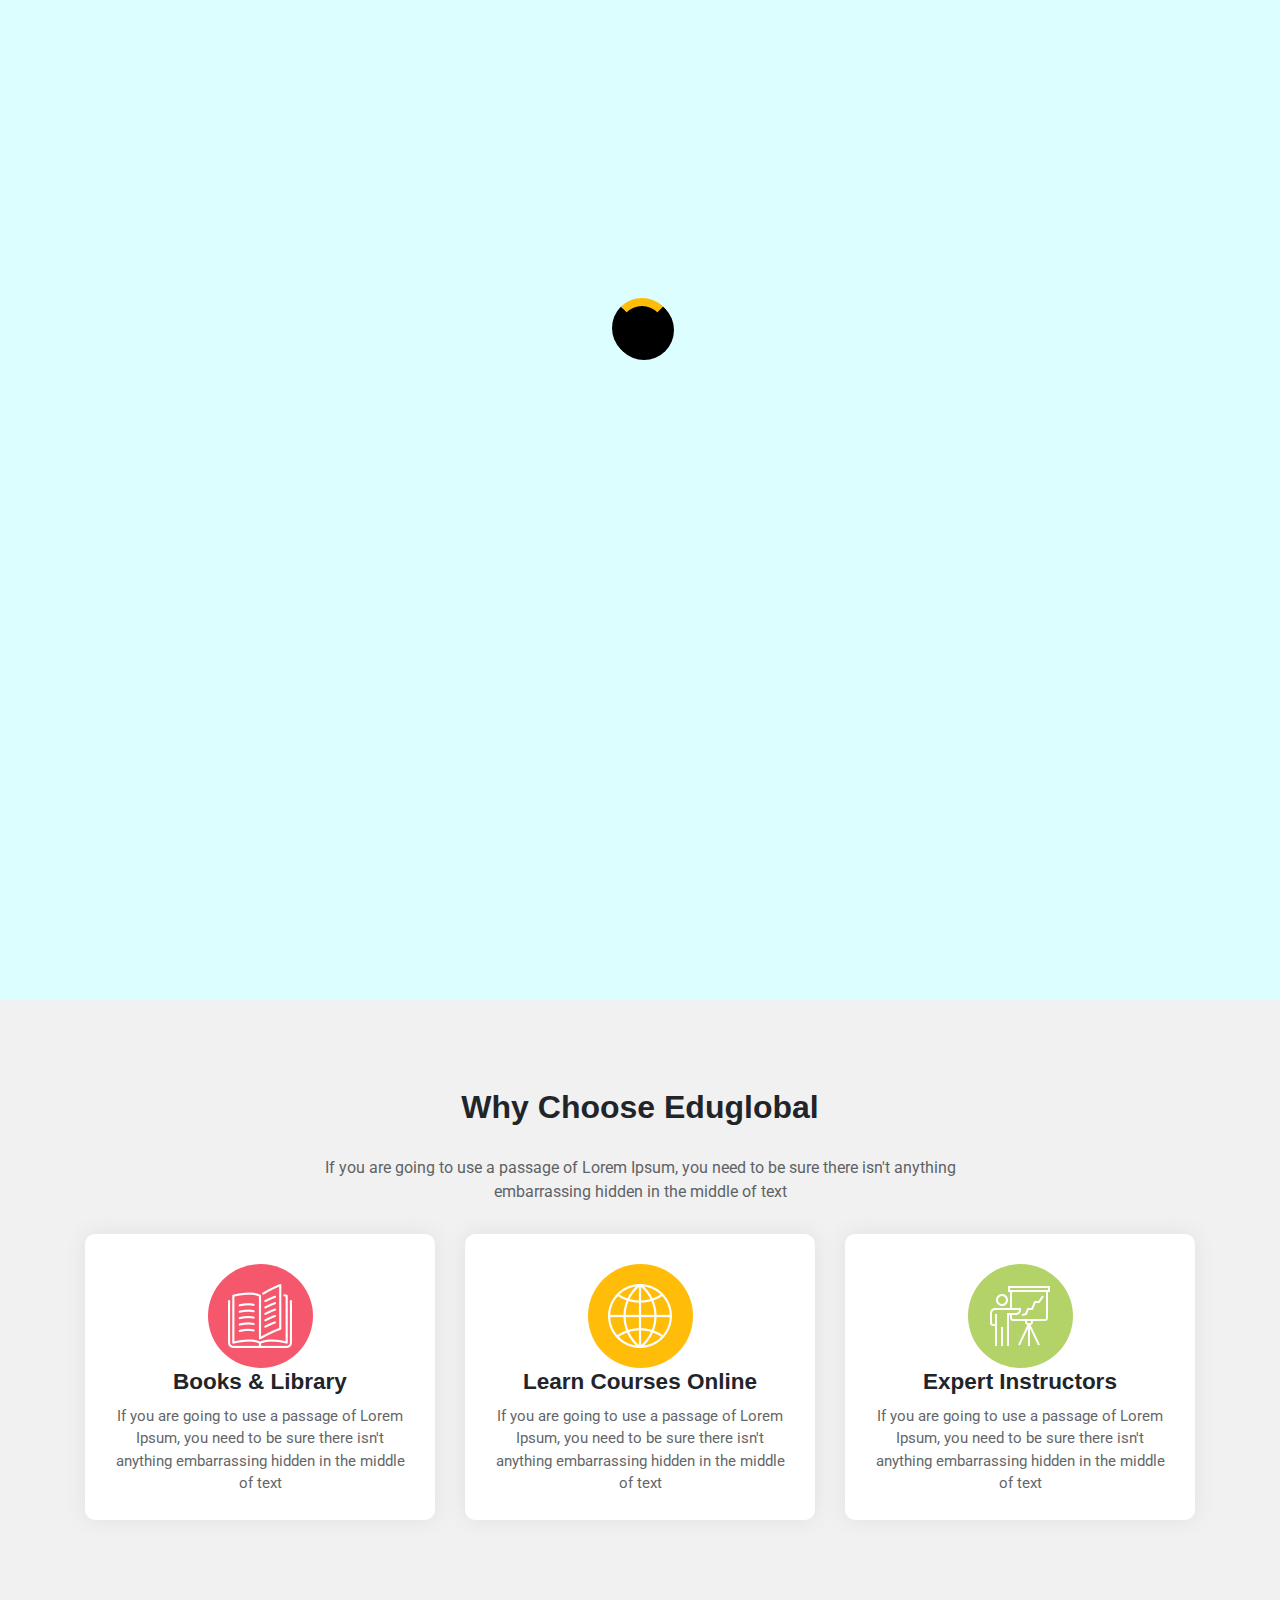
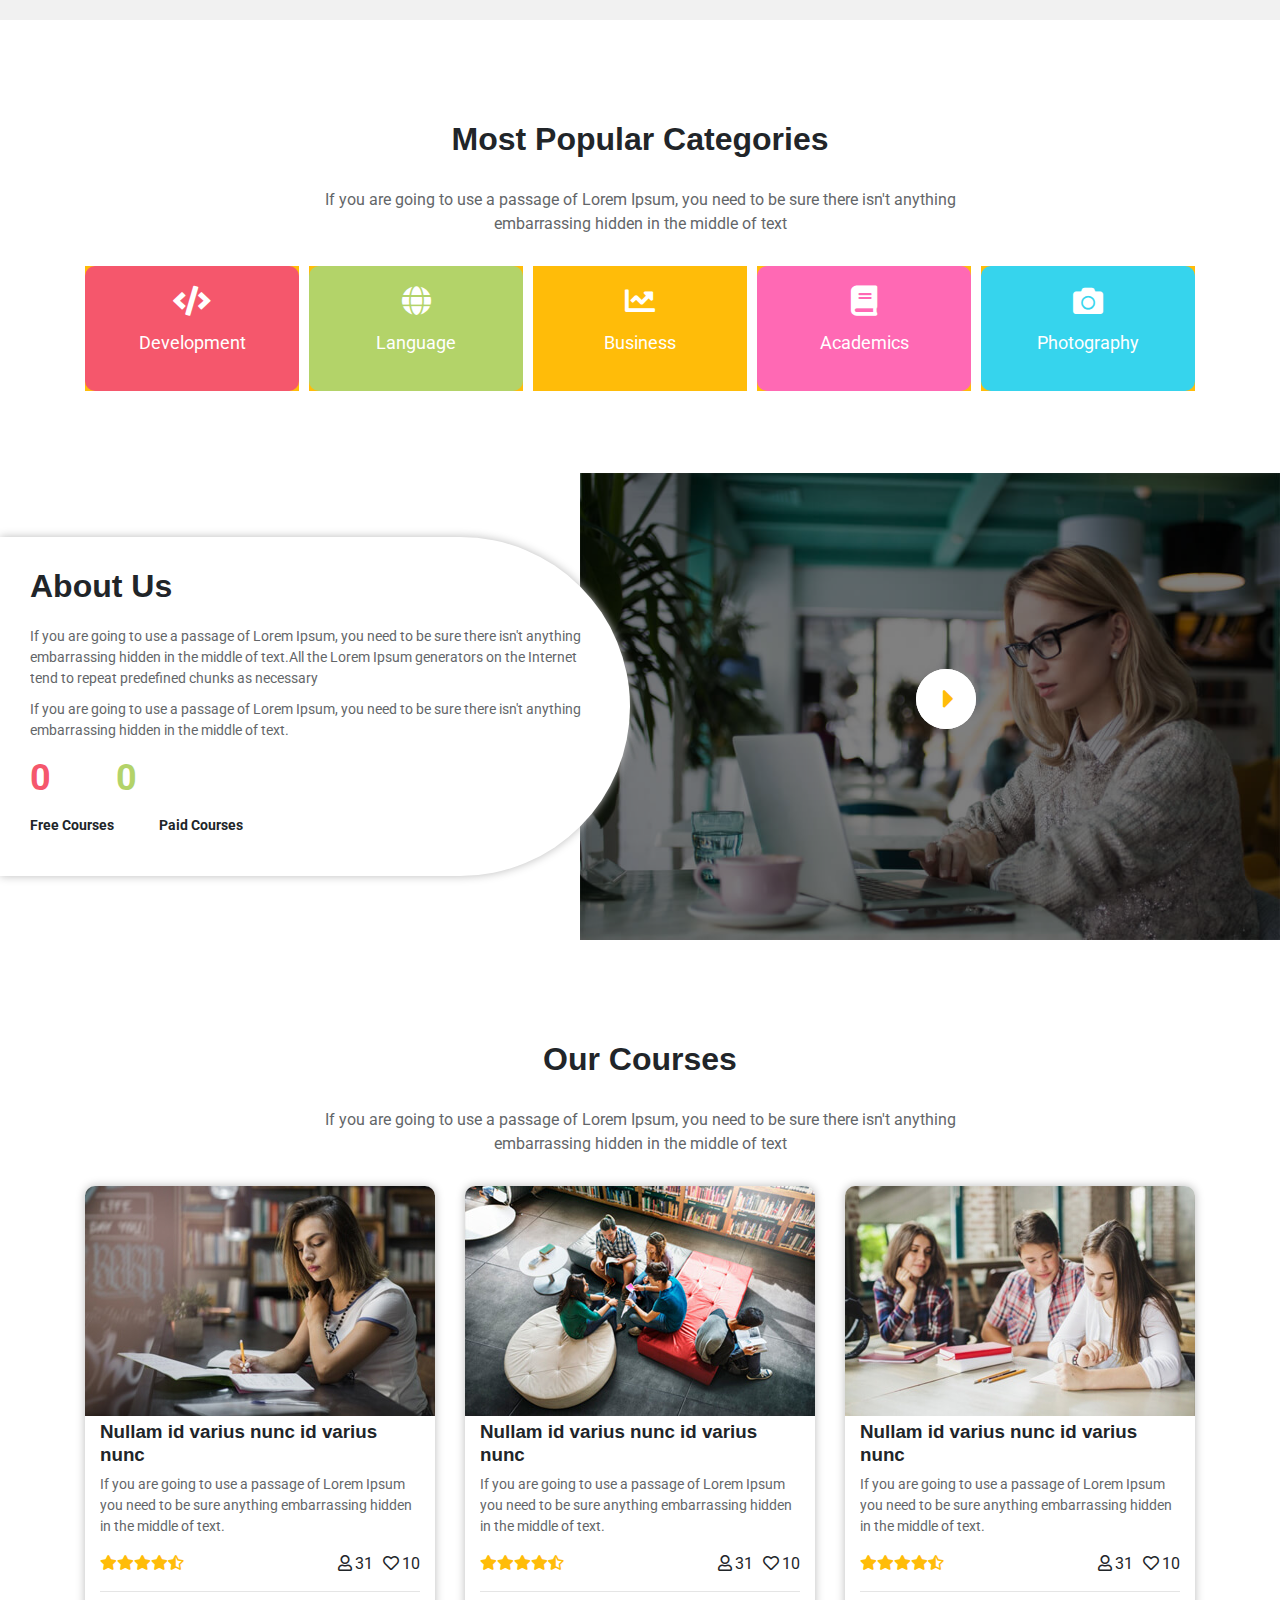
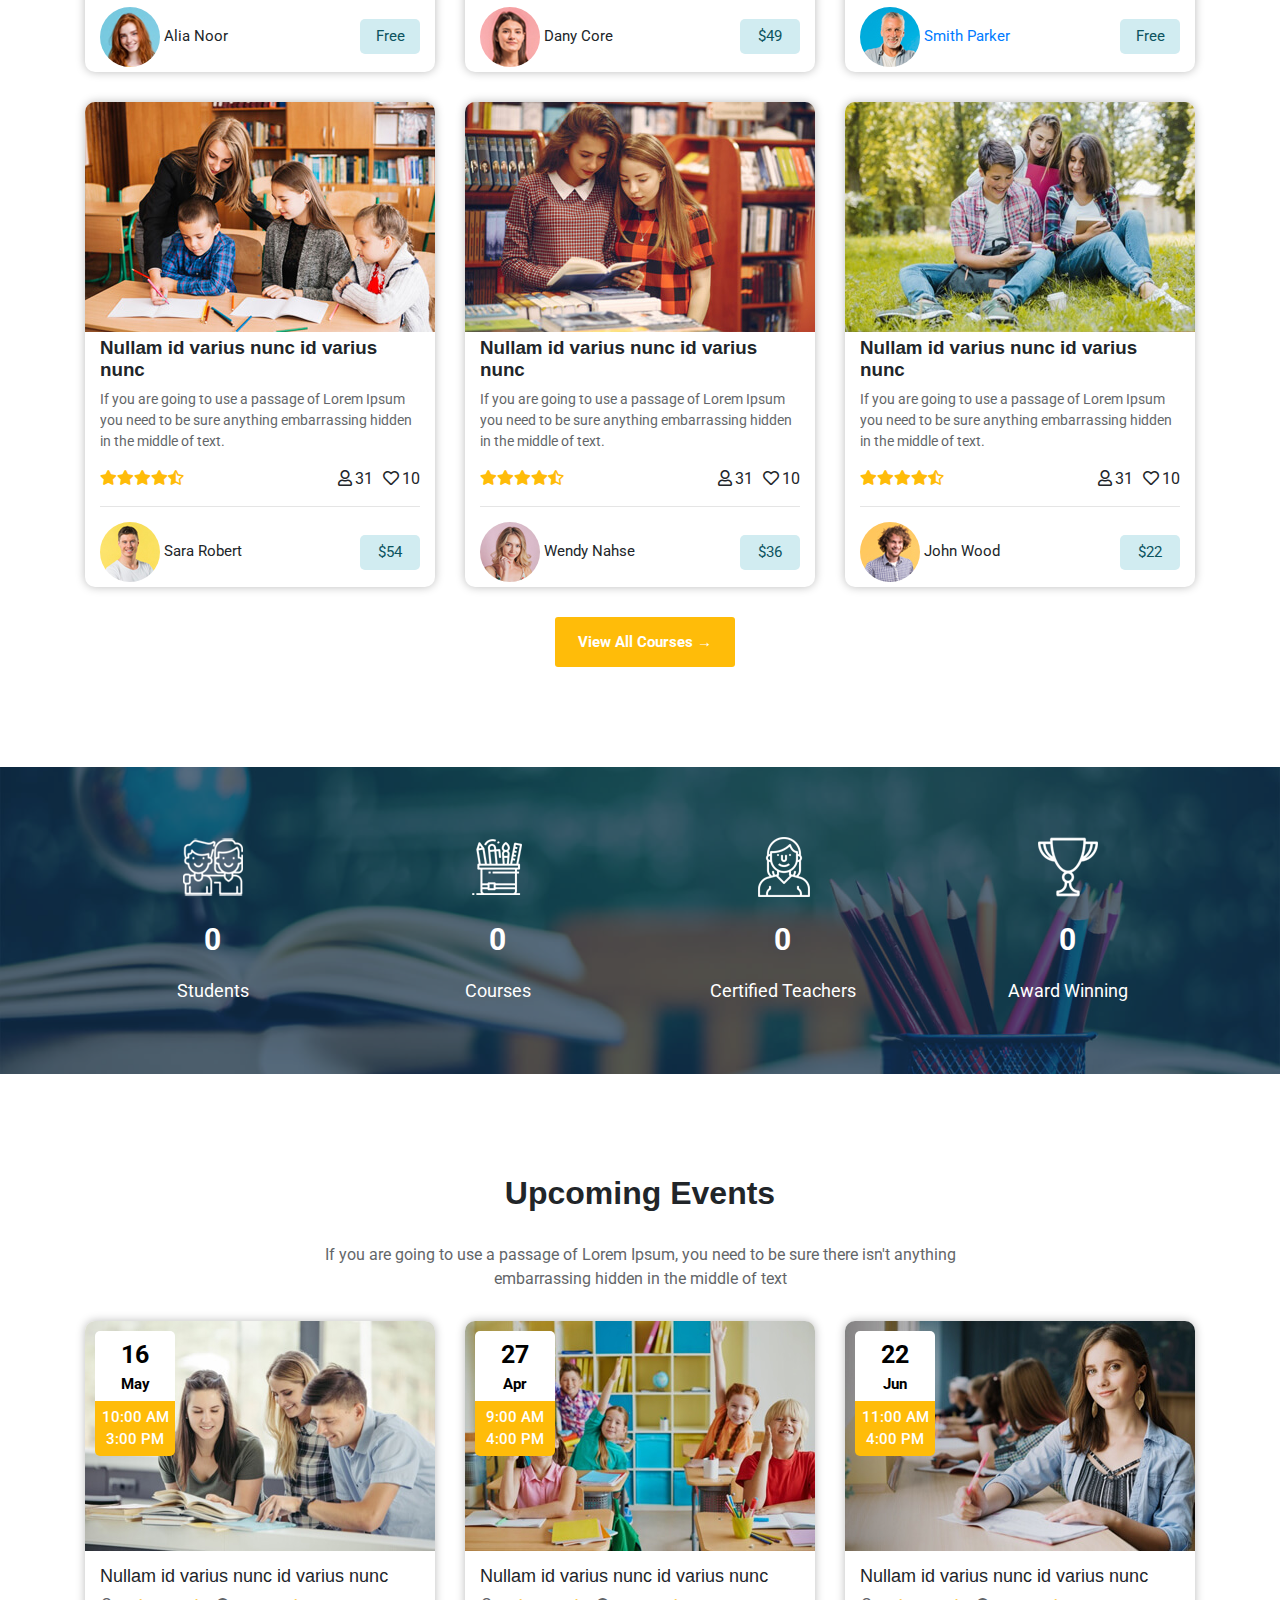
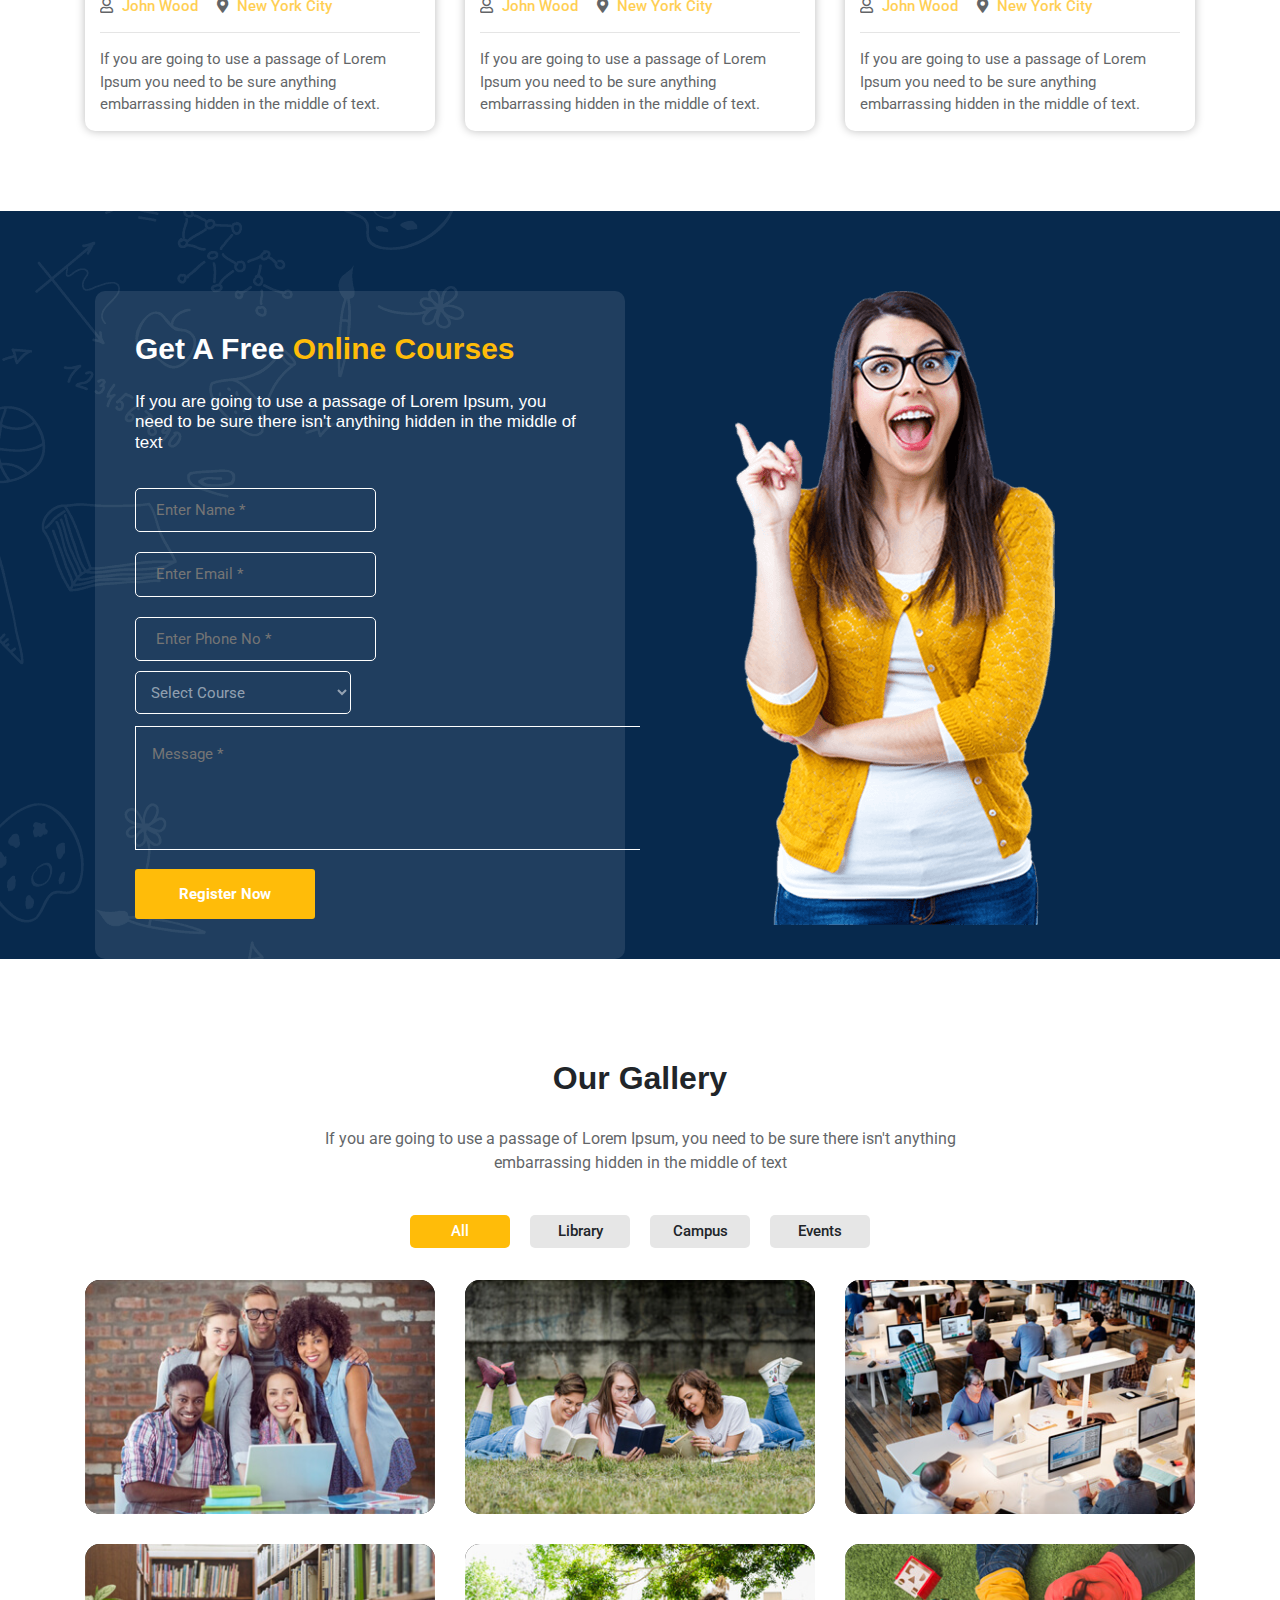
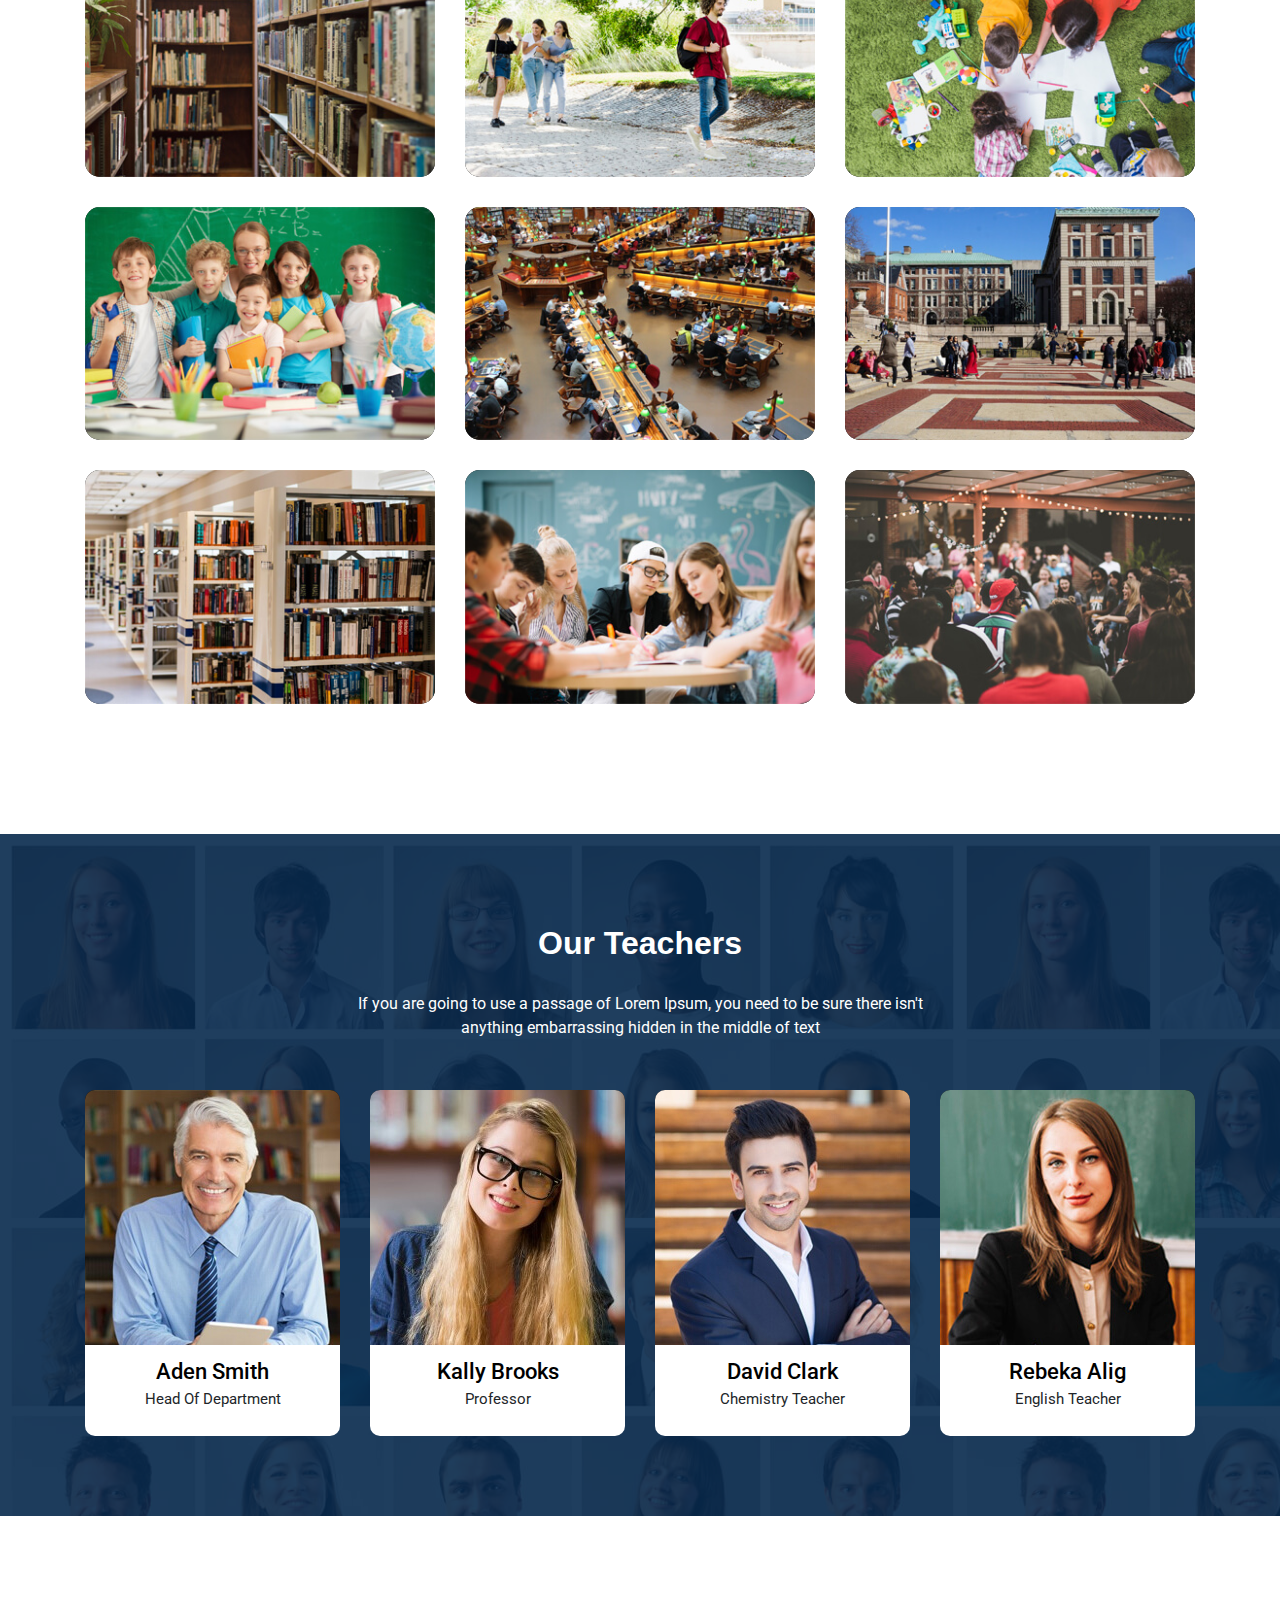
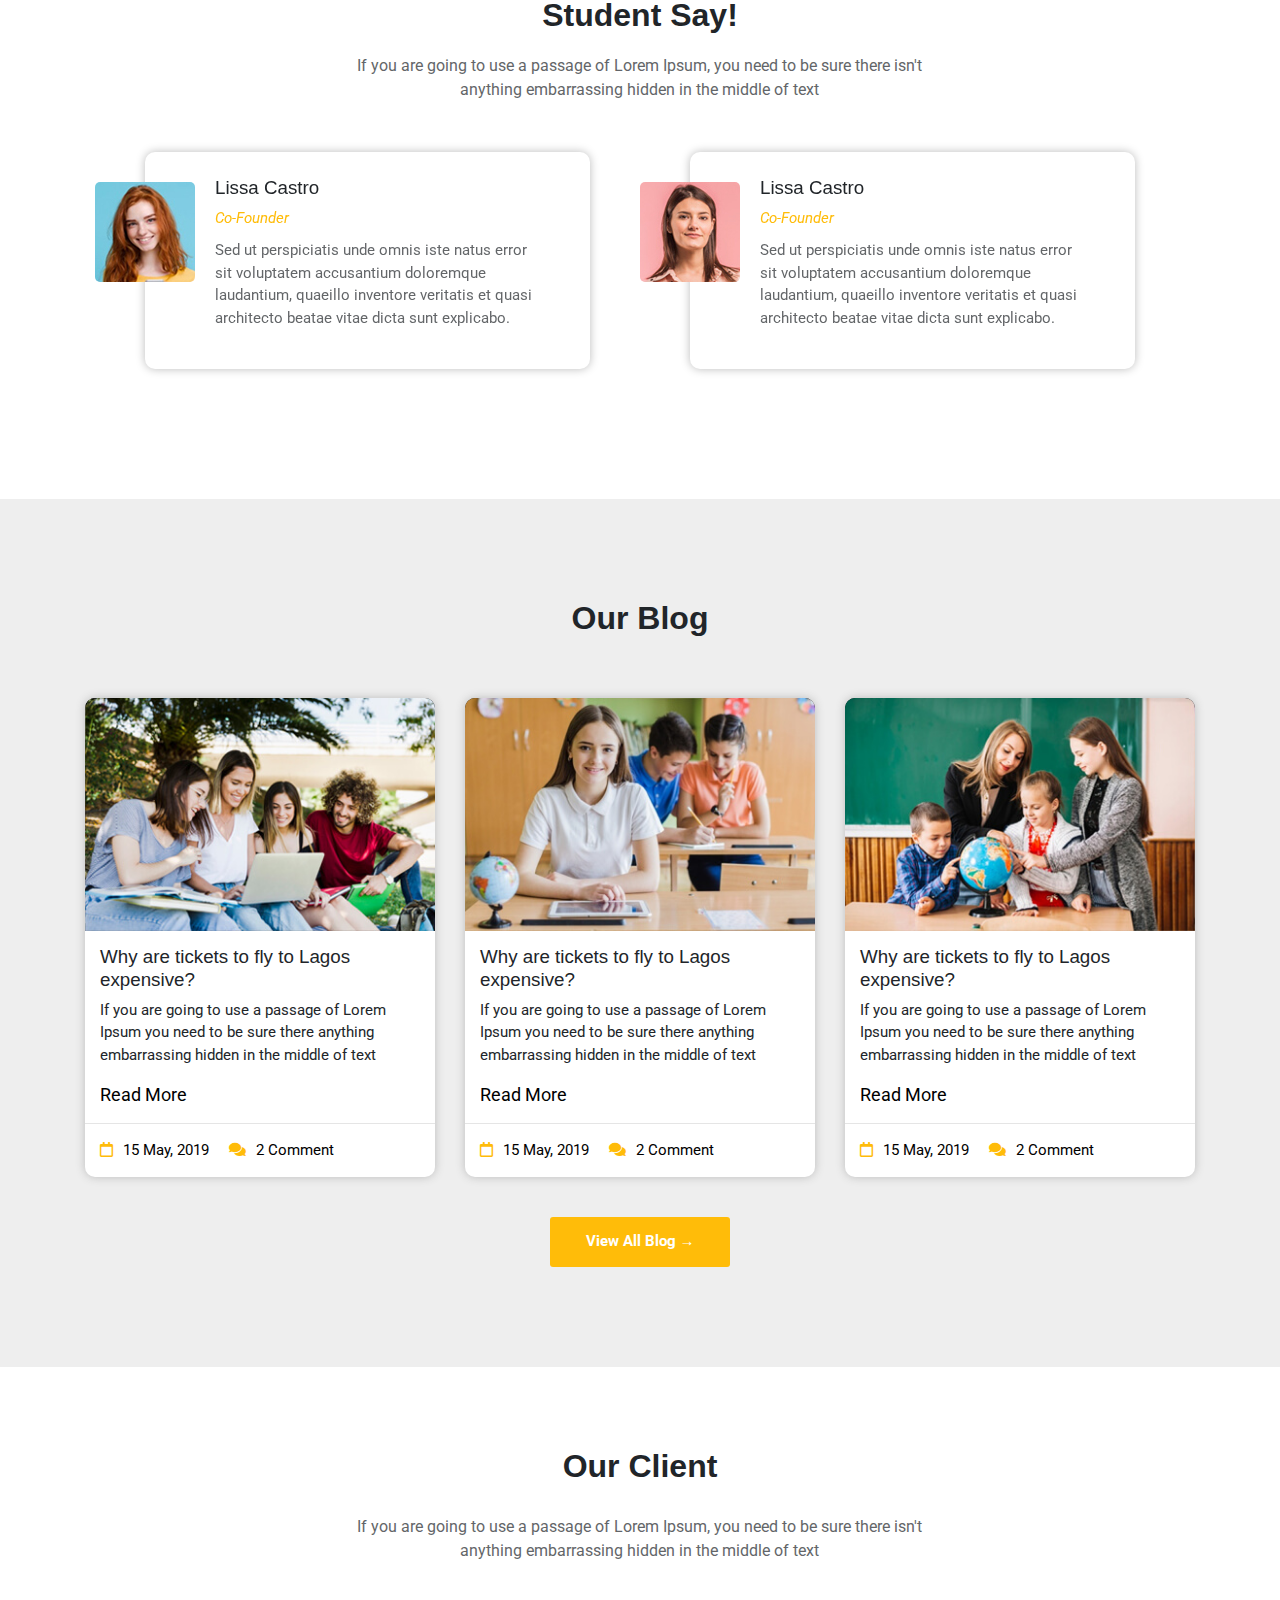
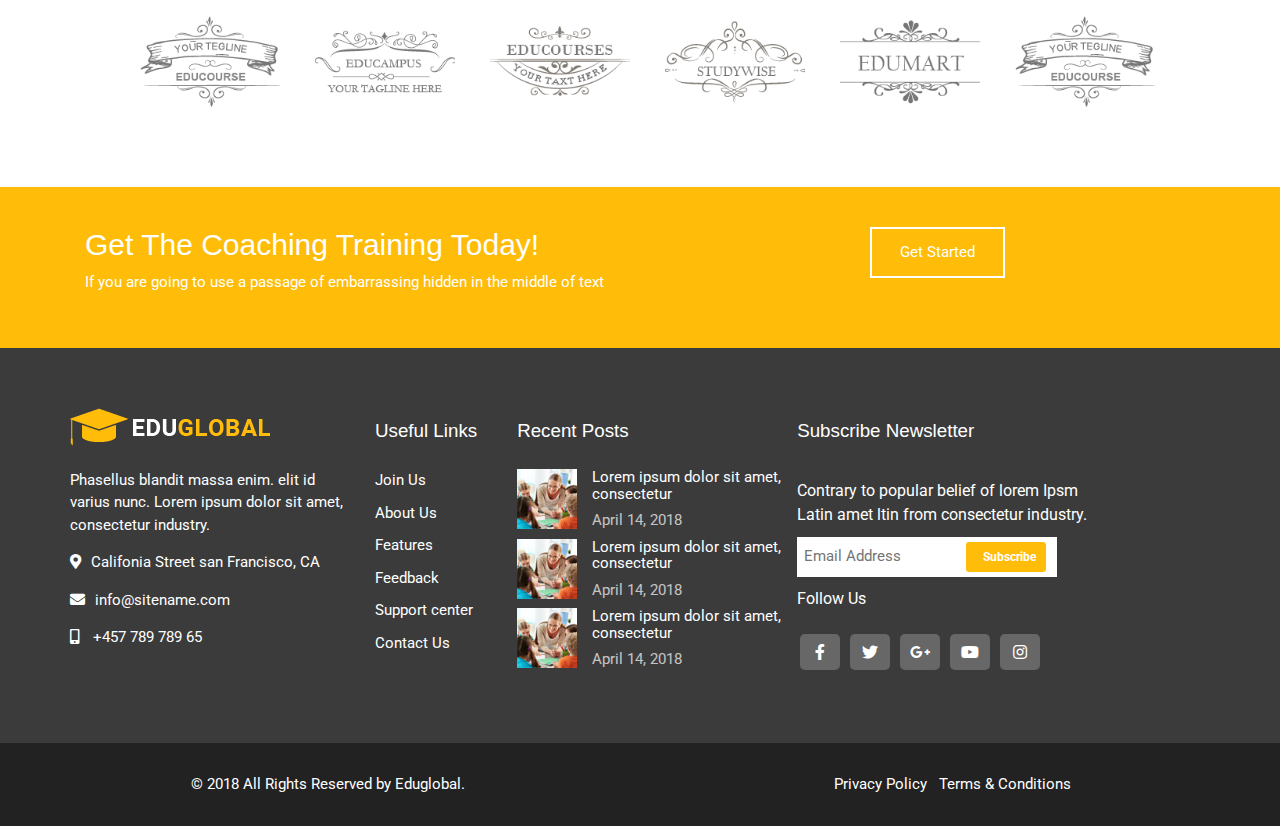
<file: index.html>
<!DOCTYPE html>
<html lang="en">

    <head>
        <meta charset="UTF-8">
        <meta name="viewport" content="width=device-width, initial-scale=1.0">
        <meta http-equiv="X-UA-Compatible" content="ie=edge">
        <link href="https://fonts.googleapis.com/css?family=Roboto:400,500,700,900" rel="stylesheet">
        <link rel="stylesheet" href="https://use.fontawesome.com/releases/v5.8.1/css/all.css">
        <link rel="stylesheet" href="scss/w3school.css">
        <link rel="stylesheet" href="scss/owl.carousel.css">
        <link rel="stylesheet" href="scss/bootstrap.css">
        <link rel="stylesheet" type="text/css" href="scss/slick.css" />
        <link rel="stylesheet" href="scss/style.css">
        <link rel="stylesheet" href="scss/grid.css">
        <title>Event-Detail | Eduglobal - Education & Courses HTML Template</title>
    </head>
    
<body>
    <!-- open header -->
    <section id="onload">
        <div class="left"></div>
        <div class="right"></div>
        <div class="sircle">
            <div class="small-sircle"></div>
        </div>
    </section>
    <header>
        <section id="header">
            <div class="row discount justify-content-center m-0">
                <div class="col-10">
                    <span>Unlimited online course & video tutorials downloads! </span><a href="#"> Get 30% off</a><i
                        class="fas fa-times"></i>
                </div>
            </div>
            <div class="contact justify-content-center">
                <div class="row">
                    <div class="col-md-6 phone-mail">
                        <a href="#"><i class="fas fa-mobile-alt"></i> 123-456-7890</a><a href="#"><i
                                class="far fa-envelope"></i> info@yourmail.com</a>
                    </div>
                    <div class="col-md-6 social-login">
                        <i class="fab fa-facebook-f"></i>
                        <i class="fab fa-twitter"></i>
                        <i class="fab fa-google-plus-g"></i>
                        <i class="fab fa-youtube"></i>
                        <i class="fab fa-instagram"></i>
                        <a href="#">Login</a>
                        <button class="main-button">Apply Now</button>
                    </div>
                </div>
            </div>
            <div class="row navigation justify-content-center">
                <div class="row w-100 d-flex">
                    <div class="col-4 home-link">
                        <a href="#"><img src="images/logo_dark.png " width="">
                        </a>
                    </div>
                    <div class="col-8 menues">
                        <ul class="d-flex justify-content-end m-0 p-0">
                            <div class="menu" style="color: #FFBC09"><span> HOME <i
                                        class="icon-ylw fas fa-caret-down"></i></span>
                                <ul>
                                    <li><a href="index.html">Home Version 1</a></li>
                                    <li><a href="index.html">Home Version 2</a></li>
                                </ul>
                            </div>
                            <div class="menu"><span>PAGES </span> <i class="fas fa-caret-down"></i>
                                <ul>
                                    <li><a href="about.html">About Us</a></li>
                                    <li><a href="">Gallery </a><i class="fas fa-caret-down"></i>
                                        <ul>
                                            <li><a href="about.html">Gallery 3 Column Grid</a></li>
                                            <li><a href="about.html">Gallery 4 Column Grid</a></li>
                                            <li><a href="about.html">Gallery 3 Column Masonry</a></li>
                                            <li><a href="about.html">Gallery 4 Column Masonry</a></li>
                                        </ul>
                                    </li>
                                    <li><a href="about.html">Faq</a></li>
                                    <li><a href="about.html">404 Page</a></li>
                                </ul>
                            </div>
                            <div class="menu"><span>COURSE </span> <i class="fas fa-caret-down"></i>
                                <ul>
                                    <li><a href="courses.html">Courses</a></li>
                                    <li><a href="course-detail.html">Course Detail</a></li>
                                </ul>
                            </div>
                            <div class="menu"><span>EVENT </span> <i class="fas fa-caret-down"></i>
                                <ul>
                                    <li><a href="event.html">Event</a></li>
                                    <li><a href="event-detail.html">Event Detail</a></li>
                                </ul>
                            </div>
                            <div class="menu"><span>TEACHER </span> <i class="fas fa-caret-down"></i>
                                <ul>
                                    <li><a href="#">Teacher</a></li>
                                    <li><a href="#">Teacher Detail</a></li>
                                </ul>
                            </div>
                            <div class="menu"><span>BLOG </span> <i class="fas fa-caret-down"></i>
                                <ul>
                                    <li><a href="o">Blog</a></li>
                                    <li><a href="#">Blog Detail</a></li>
                                </ul>
                            </div>
                            <div class="menu"><a href="contact.html">CONTACT </a></div>
                            <div class="search ml-2"><i class="fas fa-search"></i></div>
                        </ul>
                    </div>
                    <div class="col-8 menu-icon">
                        <i class="fas fa-search"></i>
                        <i class="fas fa-bars"></i>
                    </div>
                </div>
            </div>
        </section>
    </header>
    <!-- close header -->

    <main>
        <!-- open slider -->
        <section id="slider">
            <div class="slider">
                <div class="slider-item show">
                    <img src="images/banner1.jpg" class="d-block">
                    <div class="text-slider">
                        <!--text on slider -->
                        <h1>WELCOME TO EDUGLOBAL</h1>
                        <h5>Lorem is simply text of the printing and typesetting industry.</h5>
                        <div class="buttons">
                            <button class="left main-button">Get Started</button>
                            <button class="right">Learn More</button>
                        </div>
                    </div>
                </div>
                <div class="slider-item">
                    <img src="images/banner2.jpg" class="d-block w-100">
                    <div class="text-slider text-cente">
                        <!--text on slider -->
                        <h1>LEARN ONLINE COURSES</h1>
                        <h5>Contrary to popular belief, Lorem Ipsum is not simply random</h5>
                        <div class="buttons">
                            <button class="left main-button">Get Started</button>
                            <button class="right">Learn More</button>
                        </div>
                    </div>
                </div>
                <div class="slider-item">
                    <img src="images/banner3.jpg" class="d-block w-100">
                    <div class="text-slider">
                        <!--text on slider -->
                        <h1>EDUCTION FROM A NEW ANGLE</h1>
                        <h5>Contrary to popular belief, Lorem Ipsum is not simply random</h5>
                        <div class="buttons">
                            <button class="left main-button">Get Started</button>
                            <button class="right">Learn More</button>
                        </div>
                    </div>
                </div>
            </div>
            <div class="icons">
                <div class="icon left"><i class="fas fa-chevron-left"></i></div>
                <div class="icon right"><i class="fas fa-chevron-right"></i></div>
            </div>

        </section>
        <!-- close slider -->

        <!-- open why-choose-eduglobal -->
        <section id="why-choose-eduglobal">
            <div class="container">
                <div class="row header-section justify-content-center">
                    <div class="col-lg-7">
                        <h1>Why Choose Eduglobal</h1>
                        <p>If you are going to use a passage of Lorem Ipsum, you need to be sure there isn't anything
                            embarrassing hidden in the middle of text</p>
                    </div>
                </div>
                <div class="row">
                    <div class="col-lg-4 item-cover">
                        <div class="item">
                            <div class="img" style="background-color: #f5576c;">
                                <img src="images/book.png">
                            </div>
                            <h4>Books & Library</h4>
                            <p>If you are going to use a passage of Lorem Ipsum, you need to be sure there isn't
                                anything embarrassing hidden in the middle of text</p>
                        </div>
                    </div>
                    <div class="col-lg-4 item-cover">
                        <div class="item">
                            <div class="img">
                                <img src="images/globe.png">
                            </div>
                            <h4>Learn Courses Online</h4>
                            <p>If you are going to use a passage of Lorem Ipsum, you need to be sure there isn't
                                anything embarrassing hidden in the middle of text</p>
                        </div>
                    </div>
                    <div class="col-lg-4 item-cover">
                        <div class="item">
                            <div class="img" style="background-color: #B3D369;">
                                <img src="images/instructors.png">
                            </div>
                            <h4>Expert Instructors</h4>
                            <p>If you are going to use a passage of Lorem Ipsum, you need to be sure there isn't
                                anything embarrassing hidden in the middle of text</p>
                        </div>
                    </div>
                </div>
            </div>
        </section>
        <!-- close why-choose-eduglobal -->

        <!-- open most-popular-categories -->
        <section id="most-popular-categories">
            <div class="container">
                <div class="row header-section justify-content-center">
                    <div class="col-lg-7">
                        <h1>Most Popular Categories</h1>
                        <p>If you are going to use a passage of Lorem Ipsum, you need to be sure there isn't anything
                            embarrassing hidden in the middle of text</p>
                    </div>
                </div>
                <div class="row">
                    <div class="col-lg-12">
                        <div class="items owl-carousel">
                            <div class="item" style="background-color:#f5576c;">
                                <i class="fa fa-code"></i>
                                <p>Development</p>
                            </div>
                            <div class="item" style="background-color:#B3D369;">
                                <i class="fa fa fa-globe"></i>
                                <p>Language</p>
                            </div>
                            <div class="item" style="background-color:#FFBC09;">
                                <i class="fa fa-chart-line"></i>
                                <p>Business</p>
                            </div>
                            <div class="item" style="background-color:#FF69B4;">
                                <i class="fa fa-book"></i>
                                <p>Academics</p>
                            </div>
                            <div class="item" style="background-color:#36D4ED;">
                                <i class="fa fa-camera"></i>
                                <p>Photography</p>
                            </div>
                            <div class="item" style="background-color:#FF9131;">
                                <i class="fa fa-heartbeat"></i>
                                <p>Health Fitness</p>
                            </div>
                        </div>
                    </div>
                </div>
            </div>
        </section>
        <!-- close most-popular-categories -->

        <!-- open about-us -->
        <section id="about-us">
            <div class="d-flex">
                <div class="about-us">
                    <div class="info">
                        <h1>About Us</h1>
                        <p class="opacity">If you are going to use a passage of Lorem Ipsum, you need to be sure
                            there isn't
                            anything embarrassing hidden in the middle of text.All the Lorem Ipsum generators on the
                            Internet tend to repeat predefined chunks as necessary</p>
                        <p class="opacity">If you are going to use a passage of Lorem Ipsum, you need to be sure
                            there isn't
                            anything embarrassing hidden in the middle of text.</p>
                        <p><b class="free">0</b><b class="paid">0</b></p>
                        <p><b>Free Courses</b><b class="ml-5">Paid Courses</b></p>
                    </div>
                </div>
                <div class="image">
                    <img src="images/about_img.jpg" width="750px">
                    <i class="fas fa-caret-right"></i>
                </div>
            </div>
            <!-- <div class="video d-flex justify-content-center">
                <div class="col-lg-8">
                    <div class="w-100"></div>
                </div>
            </div> -->
        </section>
        <!-- close about-us -->

        <!-- open our-courses -->
        <section id="our-courses">
            <div class="container">
                <div class="row header-section justify-content-center">
                    <div class="col-lg-7">
                        <h1>Our Courses</h1>
                        <p>If you are going to use a passage of Lorem Ipsum, you need to be sure there isn't anything
                            embarrassing hidden in the middle of text</p>
                    </div>
                </div>
                <div class="row items">
                    <div class="col-lg-4 col-sm-6 item-cover">
                        <div class="item">
                            <div class="img"><img src="images/course_img1.jpg"></div>
                            <div class="about-item">
                                <h5 class="title-item">Nullam id varius nunc id varius nunc</h5>
                                <p class="text-item">If you are going to use a passage of Lorem Ipsum you need to be
                                    sure anything embarrassing hidden in the middle of text.</p>
                                <div class="rating">
                                    <span class="left"><i class="fas fa-star"></i><i class="fas fa-star"></i><i
                                            class="fas fa-star"></i><i class="fas fa-star"></i><i
                                            class="fas fa-star-half-alt"></i></span>
                                    <span class="right"><span class="right1"><i class="far fa-user"></i>31</span><span
                                            class="right2"><i class="far fa-heart"></i>10</span></span>
                                </div>
                                <hr>
                                <div class="person">
                                    <div class="person-profil">
                                        <img src="images/user1.jpg">
                                        <span class="name-person">Alia Noor</span>
                                    </div>
                                    <div class="price">Free</div>
                                </div>
                            </div>
                        </div>
                    </div>
                    <div class="col-lg-4 col-sm-6 item-cover">
                        <div class="item">
                            <div class="img"><img src="images/course_img2.jpg"></div>
                            <div class="about-item">
                                <h5 class="title-item">Nullam id varius nunc id varius nunc</h5>
                                <p class="text-item">If you are going to use a passage of Lorem Ipsum you need to be
                                    sure anything embarrassing hidden in the middle of text.</p>
                                <div class="rating">
                                    <span class="left"><i class="fas fa-star"></i><i class="fas fa-star"></i><i
                                            class="fas fa-star"></i><i class="fas fa-star"></i><i
                                            class="fas fa-star-half-alt"></i></span>
                                    <span class="right"><span class="right1"><i class="far fa-user"></i>31</span><span
                                            class="right2"><i class="far fa-heart"></i>10</span></span>
                                </div>
                                <hr>
                                <div class="person">
                                    <div class="person-profil">
                                        <img src="images/user2.jpg">
                                        <span class="name-person">Dany Core
                                        </span>
                                    </div>
                                    <div class="price">$49</div>
                                </div>
                            </div>
                        </div>
                    </div>
                    <div class="col-lg-4 col-sm-6 item-cover">
                        <div class="item">
                            <div class="img"><img src="images/course_img3.jpg"></div>
                            <div class="about-item">
                                <h5 class="title-item">Nullam id varius nunc id varius nunc</h5>
                                <p class="text-item">If you are going to use a passage of Lorem Ipsum you need to be
                                    sure anything embarrassing hidden in the middle of text.</p>
                                <div class="rating">
                                    <span class="left"><i class="fas fa-star"></i><i class="fas fa-star"></i><i
                                            class="fas fa-star"></i><i class="fas fa-star"></i><i
                                            class="fas fa-star-half-alt"></i></span>
                                    <span class="right"><span class="right1"><i class="far fa-user"></i>31</span><span
                                            class="right2"><i class="far fa-heart"></i>10</span></span>
                                </div>
                                <hr>
                                <a href="#" class="person">
                                    <div class="person-profil">
                                        <img src="images/user3.jpg">
                                        <span class="name-person">Smith Parker
                                        </span>
                                    </div>
                                    <div class="price">Free</div>
                                </a href="#">
                            </div>
                        </div>
                    </div>

                    <div class="col-lg-4 col-sm-6 item-cover">
                        <div class="item">
                            <div class="img"><img src="images/course_img4.jpg"></div>
                            <div class="about-item">
                                <h5 class="title-item">Nullam id varius nunc id varius nunc</h5>
                                <p class="text-item">If you are going to use a passage of Lorem Ipsum you need to be
                                    sure anything embarrassing hidden in the middle of text.</p>
                                <div class="rating">
                                    <span class="left"><i class="fas fa-star"></i><i class="fas fa-star"></i><i
                                            class="fas fa-star"></i><i class="fas fa-star"></i><i
                                            class="fas fa-star-half-alt"></i></span>
                                    <span class="right"><span class="right1"><i class="far fa-user"></i>31</span><span
                                            class="right2"><i class="far fa-heart"></i>10</span></span>
                                </div>
                                <hr>
                                <div class="person">
                                    <div class="person-profil">
                                        <img src="images/user4.jpg">
                                        <span class="name-person">Sara Robert</span>
                                    </div>
                                    <div class="price">$54</div>
                                </div>
                            </div>
                        </div>
                    </div>
                    <div class="col-lg-4 col-sm-6 item-cover">
                        <div class="item">
                            <div class="img"><img src="images/course_img5.jpg"></div>
                            <div class="about-item">
                                <h5 class="title-item">Nullam id varius nunc id varius nunc</h5>
                                <p class="text-item">If you are going to use a passage of Lorem Ipsum you need to be
                                    sure anything embarrassing hidden in the middle of text.</p>
                                <div class="rating">
                                    <span class="left"><i class="fas fa-star"></i><i class="fas fa-star"></i><i
                                            class="fas fa-star"></i><i class="fas fa-star"></i><i
                                            class="fas fa-star-half-alt"></i></span>
                                    <span class="right"><span class="right1"><i class="far fa-user"></i>31</span><span
                                            class="right2"><i class="far fa-heart"></i>10</span></span>
                                </div>
                                <hr>
                                <div class="person">
                                    <div class="person-profil">
                                        <img src="images/user5.jpg">
                                        <span class="name-person">Wendy Nahse</span>
                                    </div>
                                    <div class="price">$36</div>
                                </div>
                            </div>
                        </div>
                    </div>
                    <div class="col-lg-4 col-sm-6 item-cover">
                        <div class="item">
                            <div class="img"><img src="images/course_img6.jpg"></div>
                            <div class="about-item">
                                <h5 class="title-item">Nullam id varius nunc id varius nunc</h5>
                                <p class="text-item">If you are going to use a passage of Lorem Ipsum you need to be
                                    sure anything embarrassing hidden in the middle of text.</p>
                                <div class="rating">
                                    <span class="left"><i class="fas fa-star"></i><i class="fas fa-star"></i><i
                                            class="fas fa-star"></i><i class="fas fa-star"></i><i
                                            class="fas fa-star-half-alt"></i></span>
                                    <span class="right"><span class="right1"><i class="far fa-user"></i>31</span><span
                                            class="right2"><i class="far fa-heart"></i>10</span></span>
                                </div>
                                <hr>
                                <div class="person">
                                    <div class="person-profil">
                                        <img src="images/user6.jpg">
                                        <span class="name-person">John Wood</span>
                                    </div>
                                    <div class="price">$22</div>
                                </div>
                            </div>
                        </div>
                    </div>
                </div>
                <button class="main-button">View All Courses →</button>

            </div>
        </section>
        <!-- close our-courses -->

        <!-- open statics -->
        <section id="statics">
            <div class="statics">
                <div class="container">
                    <div class="row">
                        <div class="col-lg-3">
                            <div class="item"><img src="images/counter_icon1.png">
                                <p class="students">0</p>
                                <span>Students</span>

                            </div>
                        </div>
                        <div class="col-lg-3">
                            <div class="item"><img src="images/counter_icon2.png">
                                <p class="courses">0</p>
                                <span>Courses</span>
                            </div>
                        </div>
                        <div class="col-lg-3">
                            <div class="item"><img src="images/counter_icon3.png">
                                <p class="teachers">0</p>
                                <span>Certified Teachers</span>
                            </div>
                        </div>
                        <div class="col-lg-3">
                            <div class="item"><img src="images/counter_icon4.png">
                                <p class="award">0</p>
                                <span>Award Winning</span>
                            </div>
                        </div>
                    </div>
                </div>
            </div>
        </section>
        <!-- close statics -->

        <!-- open upcoming events -->
        <section id="upcoming-events">
            <div class="container">
                <div class="row header-section justify-content-center">
                    <div class="col-lg-7">
                        <h1>Upcoming Events</h1>
                        <p>If you are going to use a passage of Lorem Ipsum, you need to be sure there isn't anything
                            embarrassing hidden in the middle of text</p>
                    </div>
                </div>
                <div class="row">
                    <div class="col-md-4">
                        <div class="item">
                            <div class="img"><img src="images/event_img1.jpg"></div>
                            <div class="about-item">
                                <h5>Nullam id varius nunc id varius nunc</h5>
                                <p><i class="far fa-user"></i><span> John Wood </span> <i
                                        class="fas fa-map-marker-alt"></i><span> New York City</span></p>
                                <hr>
                                <p>If you are going to use a passage of Lorem Ipsum you need to be sure anything
                                    embarrassing hidden in the middle of text.</p>
                            </div>
                            <div class="time">
                                <div class="up">
                                    <p>16</p>
                                    <p>May</p>
                                </div>
                                <div class="down">
                                    <p>10:00 AM</p>
                                    <p>3:00 PM</p>
                                </div>
                            </div>
                        </div>
                    </div>
                    <div class="col-md-4">
                        <div class="item">
                            <div class="img"><img src="images/event_img2.jpg"></div>
                            <div class="about-item">
                                <h5>Nullam id varius nunc id varius nunc</h5>
                                <p><i class="far fa-user"></i><span> John Wood </span> <i
                                        class="fas fa-map-marker-alt"></i><span> New York City</span></p>
                                <hr>
                                <p>If you are going to use a passage of Lorem Ipsum you need to be sure anything
                                    embarrassing hidden in the middle of text.</p>
                            </div>
                            <div class="time">
                                <div class="up">
                                    <p>27</p>
                                    <p>Apr</p>
                                </div>
                                <div class="down">
                                    <p>9:00 AM</p>
                                    <p>4:00 PM</p>
                                </div>
                            </div>
                        </div>
                    </div>
                    <div class="col-md-4">
                        <div class="item">
                            <div class="img"><img src="images/event_img3.jpg"></div>
                            <div class="about-item">
                                <h5>Nullam id varius nunc id varius nunc</h5>
                                <p><i class="far fa-user"></i><span> John Wood </span> <i
                                        class="fas fa-map-marker-alt"></i><span> New York City</span></p>
                                <hr>
                                <p>If you are going to use a passage of Lorem Ipsum you need to be sure anything
                                    embarrassing hidden in the middle of text.</p>
                            </div>
                            <div class="time">
                                <div class="up">
                                    <p>22</p>
                                    <p>Jun</p>
                                </div>
                                <div class="down">
                                    <p>11:00 AM</p>
                                    <p>4:00 PM</p>
                                </div>
                            </div>
                        </div>
                    </div>
                </div>
            </div>
        </section>
        <!-- close upcoming events -->

        <!-- open online-courses -->
        <section id="online-courses">
            <div class="container">
                <div class="row">
                    <div class="col-lg-6">
                        <div class="registration">
                            <h2>Get A Free <span class="yellow"> Online Courses</span></h2>
                            <h5>If you are going to use a passage of Lorem Ipsum, you need to be sure there isn't
                                anything
                                hidden in the middle of text</h5>
                            <form>
                                <input type="text" placeholder="Enter Name *">
                                <input type="text" class="mr-0" placeholder="Enter Email *"><br>
                                <input type="text" placeholder="Enter Phone No *">
                                <select>
                                    <option value="select course">Select Course</option>
                                    <option value="Course">Course</option>
                                    <option value="Course">Course</option>
                                    <option value="Course">Course</option>
                                    <option value="Course">Course</option>
                                </select><br>
                                <textarea cols="57" rows="4" placeholder="Message *"></textarea><br>
                                <button class="main-button">Register Now</button>

                            </form>
                        </div>
                    </div>
                    <div class="col-lg-6 image">
                        <div class="img px-5"><img src="images/girl_img.png" alt=""></div>
                    </div>
                </div>
            </div>
        </section>
        <!-- close online-courses -->

        <!-- open our-gallery -->
        <section id="our-gallery">
            <div class="container">
                <div class="row header-section justify-content-center">
                    <div class="col-lg-7">
                        <h1>Our Gallery</h1>
                        <p>If you are going to use a passage of Lorem Ipsum, you need to be sure there isn't
                            anything
                            embarrassing hidden in the middle of text</p>
                    </div>
                </div>
                <div class="row isotope-header justify-content-center">
                    <div class="col-lg-6">
                        <div class="items-name d-flex justify-content-center">
                            <div class="active" item="all">All</div>
                            <div item="library">Library</div>
                            <div item="campus">Campus</div>
                            <div item="events">Events</div>
                        </div>
                    </div>
                </div>
                <div class="row mt-4">
                    <div class="col-4" events all>
                        <div class="item">
                            <div class="image"><img src="images/gallery_item_small1_360X240.jpg">
                                <div class="animate-item">
                                    <i class="far fa-image"></i>
                                    <h2>Galley Title</h2>
                                </div>
                            </div>
                        </div>
                    </div>
                    <div class="col-4" library campus all>
                        <div class="item">
                            <div class="image"><img src="images/gallery_item_small2_360X240.jpg">
                                <div class="animate-item">
                                    <i class="far fa-image"></i>
                                    <h2>Galley Title</h2>
                                </div>
                            </div>
                        </div>
                    </div>
                    <div class="col-4" library all>
                        <div class="item">
                            <div class="image"><img src="images/gallery_item_small3_360X240.jpg">
                                <div class="animate-item">
                                    <i class="far fa-image"></i>
                                    <h2>Galley Title</h2>
                                </div>
                            </div>
                        </div>
                    </div>
                    <div class="col-4" campus all>
                        <div class="item">
                            <div class="image"><img src="images/gallery_item_small4_360X240.jpg">
                                <div class="animate-item">
                                    <i class="far fa-image"></i>
                                    <h2>Galley Title</h2>
                                </div>
                            </div>
                        </div>
                    </div>
                    <div class="col-4" events all>
                        <div class="item">
                            <div class="image"><img src="images/gallery_item_small5_360X240.jpg">
                                <div class="animate-item">
                                    <i class="far fa-image"></i>
                                    <h2>Galley Title</h2>
                                </div>
                            </div>
                        </div>
                    </div>
                    <div class="col-4" library campus all>
                        <div class="item">
                            <div class="image"><img src="images/gallery_item_small6_360X240.jpg">
                                <div class="animate-item">
                                    <i class="far fa-image"></i>
                                    <h2>Galley Title</h2>
                                </div>
                            </div>
                        </div>
                    </div>
                    <div class="col-4" library all>
                        <div class="item">
                            <div class="image"><img src="images/gallery_item_small7_360X240.jpg">
                                <div class="animate-item">
                                    <i class="far fa-image"></i>
                                    <h2>Galley Title</h2>
                                </div>
                            </div>
                        </div>
                    </div>
                    <div class="col-4" campus all>
                        <div class="item">
                            <div class="image"><img src="images/gallery_item_small8_360X240.jpg">
                                <div class="animate-item">
                                    <i class="far fa-image"></i>
                                    <h2>Galley Title</h2>
                                </div>
                            </div>
                        </div>
                    </div>
                    <div class="col-4" events all>
                        <div class="item">
                            <div class="image"><img src="images/gallery_item_small9_360X240.jpg">
                                <div class="animate-item">
                                    <i class="far fa-image"></i>
                                    <h2>Galley Title</h2>
                                </div>
                            </div>
                        </div>
                    </div>
                    <div class="col-4" events all>
                        <div class="item">
                            <div class="image"><img src="images/gallery_item_small10_360X240.jpg">
                                <div class="animate-item">
                                    <i class="far fa-image"></i>
                                    <h2>Galley Title</h2>
                                </div>
                            </div>
                        </div>
                    </div>
                    <div class="col-4" library all>
                        <div class="item">
                            <div class="image"><img src="images/gallery_item_small11_360X240.jpg">
                                <div class="animate-item">
                                    <i class="far fa-image"></i>
                                    <h2>Galley Title</h2>
                                </div>
                            </div>
                        </div>
                    </div>
                    <div class="col-4" events all>
                        <div class="item">
                            <div class="image"><img src="images/gallery_item_small12_360X240.jpg">
                                <div class="animate-item">
                                    <i class="far fa-image"></i>
                                    <h2>Galley Title</h2>
                                </div>
                            </div>
                        </div>
                    </div>
                </div>
            </div>
        </section>
        <!-- close our-gallery -->

        <!-- open our teachers -->
        <section id="our-teachers">
            <div class="container-fluid">
                <div class="container">
                    <div class="row header-section justify-content-center">
                        <div class="col-lg-7">
                            <h1>Our Teachers</h1>
                            <p>If you are going to use a passage of Lorem Ipsum, you need to be sure there isn't
                                anything
                                embarrassing hidden in the middle of text</p>
                        </div>
                    </div>
                    <div class="row">
                        <div class="col-lg-3 col-sm-6">
                            <div class="item">
                                <div class="img"><img src="images/team_img1.jpg"></div>
                                <div class="about-teacher">
                                    <a href="#">Aden Smith</a>
                                    <p class="type">Head Of Department</p>
                                </div>
                                <div class="icons">
                                    <i class="fab fa-facebook-f"></i>
                                    <i class="fab fa-twitter"></i>
                                    <i class="fab fa-google-plus-g"></i>
                                    <i class="fab fa-instagram"></i>
                                </div>
                            </div>
                        </div>
                        <div class="col-lg-3 col-sm-6">
                            <div class="item">
                                <div class="img"><img src="images/team_img2.jpg"></div>
                                <div class="about-teacher">
                                    <a href="#">Kally Brooks</a>
                                    <p class="type">Professor</p>
                                </div>
                                <div class="icons">
                                    <i class="fab fa-facebook-f"></i>
                                    <i class="fab fa-twitter"></i>
                                    <i class="fab fa-google-plus-g"></i>
                                    <i class="fab fa-instagram"></i>
                                </div>
                            </div>
                        </div>
                        <div class="col-lg-3 col-sm-6">
                            <div class="item">
                                <div class="img"><img src="images/team_img3.jpg"></div>
                                <div class="about-teacher">
                                    <a href="#">David Clark</a>
                                    <p class="type">Chemistry Teacher</p>
                                </div>
                                <div class="icons">
                                    <i class="fab fa-facebook-f"></i>
                                    <i class="fab fa-twitter"></i>
                                    <i class="fab fa-google-plus-g"></i>
                                    <i class="fab fa-instagram"></i>
                                </div>
                            </div>
                        </div>
                        <div class="col-lg-3 col-sm-6">
                            <div class="item">
                                <div class="img"><img src="images/team_img4.jpg"></div>
                                <div class="about-teacher">
                                    <a href="#">Rebeka Alig</a>
                                    <p class="type">English Teacher</p>
                                </div>
                                <div class="icons">
                                    <i class="fab fa-facebook-f"></i>
                                    <i class="fab fa-twitter"></i>
                                    <i class="fab fa-google-plus-g"></i>
                                    <i class="fab fa-instagram"></i>
                                </div>
                            </div>
                        </div>
                    </div>
                </div>
            </div>
        </section>
        <!-- open our teachers -->

        <!-- open stydent say -->
        <section id="stydent-say">
            <div class="container">
                <div class="row header-section justify-content-center">
                    <div class="col-lg-7">
                        <h1>Student Say!</h1>
                        <p>If you are going to use a passage of Lorem Ipsum, you need to be sure there isn't
                            anything
                            embarrassing hidden in the middle of text
                        </p>
                    </div>
                </div>
                <div class="items">
                    <div class="item">
                        <h5>Lissa Castro</h5>
                        <i>Co-Founder</i>
                        <p>Sed ut perspiciatis unde omnis iste natus error sit voluptatem accusantium doloremque
                            laudantium,
                            quaeillo inventore veritatis et quasi architecto beatae vitae dicta sunt explicabo.</p>
                        <div class="img"><img src="images/client_img1.jpg"></div>
                    </div>
                    <div class="item">
                        <h5>Lissa Castro</h5>
                        <i>Co-Founder</i>
                        <p>Sed ut perspiciatis unde omnis iste natus error sit voluptatem accusantium doloremque
                            laudantium,
                            quaeillo inventore veritatis et quasi architecto beatae vitae dicta sunt explicabo.</p>
                        <div class="img"><img src="images/client_img2.jpg"></div>
                    </div>
                    <div class="item">
                        <h5>Lissa Castro</h5>
                        <i>Co-Founder</i>
                        <p>Sed ut perspiciatis unde omnis iste natus error sit voluptatem accusantium doloremque
                            laudantium,
                            quaeillo inventore veritatis et quasi architecto beatae vitae dicta sunt explicabo.</p>
                        <div class="img"><img src="images/client_img3.jpg"></div>
                    </div>
                </div>
            </div>
        </section>
        <!-- close stydent say -->

        <!-- open our blog -->
        <section id="our-blog">
            <div class="container">
                <div class="row justify-content-center">
                    <div class="col-lg-7 header-section">
                        <h1>Our Blog</h1>
                    </div>
                </div>
                <div class="row items">
                    <div class="col-md-4">
                        <div class="item">
                            <div class="img"><img src="images/blog_small_img1.jpg"></div>
                            <div class="about-item">
                                <h5>Why are tickets to fly to Lagos expensive?</h5>
                                <p>If you are going to use a passage of Lorem Ipsum you need to be sure there anything
                                    embarrassing hidden in the middle of text</p>
                                <a href="#">Read More</a>
                            </div>
                            <hr class="m-0">
                            <div class="about-share">
                                <i class="far fa-calendar"></i><a href="#">15 May, 2019</a><i
                                    class="fas fa-comments"></i><a href="#">2 Comment</a>
                            </div>
                            <i class="fas fa-link"></i>
                        </div>
                    </div>
                    <div class="col-md-4">
                        <div class="item">
                            <div class="img"><img src="images/blog_small_img2.jpg"></div>
                            <div class="about-item">
                                <h5>Why are tickets to fly to Lagos expensive?</h5>
                                <p>If you are going to use a passage of Lorem Ipsum you need to be sure there anything
                                    embarrassing hidden in the middle of text</p>
                                <a href="#">Read More</a>
                            </div>
                            <hr class="m-0">
                            <div class="about-share">
                                <i class="far fa-calendar"></i><a href="#">15 May, 2019</a><i
                                    class="fas fa-comments"></i><a href="#">2 Comment</a>
                            </div>
                            <i class="fas fa-link"></i>
                        </div>
                    </div>
                    <div class="col-md-4">
                        <div class="item">
                            <div class="img"><img src="images/blog_small_img3.jpg"></div>
                            <div class="about-item">
                                <h5>Why are tickets to fly to Lagos expensive?</h5>
                                <p>If you are going to use a passage of Lorem Ipsum you need to be sure there anything
                                    embarrassing hidden in the middle of text</p>
                                <a href="#">Read More</a>
                            </div>
                            <hr class="m-0">
                            <div class="about-share">
                                <i class="far fa-calendar"></i><a href="#">15 May, 2019</a><i
                                    class="fas fa-comments"></i><a href="#">2 Comment</a>
                            </div>
                            <i class="fas fa-link"></i>
                        </div>
                    </div>
                </div>
                <div class="row justify-content-center"><button class="main-button">View All Blog →</button></div>
            </div>
        </section>
        <!-- close our blog -->

        <!-- open our client -->
        <section id="our-client">
            <div class="container">
                <div class="row header-section justify-content-center">
                    <div class="col-lg-7">
                        <h1>Our Client</h1>
                        <p>If you are going to use a passage of Lorem Ipsum, you need to be sure there isn't anything
                            embarrassing hidden in the middle of text</p>
                    </div>
                </div>
                <div class="items mt-4 ml-5">
                    <div class="item">
                        <img src="images/cl_logo1.png">
                    </div>
                    <div class="item">
                        <img src="images/cl_logo2.png">
                    </div>
                    <div class="item">
                        <img src="images/cl_logo3.png">
                    </div>
                    <div class="item">
                        <img src="images/cl_logo4.png">
                    </div>
                    <div class="item">
                        <img src="images/cl_logo5.png">
                    </div>
                    <div class="item">
                        <img src="images/cl_logo1.png">
                    </div>
                    <div class="item">
                        <img src="images/cl_logo2.png">
                    </div>
                    <div class="item">
                        <img src="images/cl_logo3.png">
                    </div>
                    <div class="item">
                        <img src="images/cl_logo4.png">
                    </div>
                    <div class="item">
                        <img src="images/cl_logo5.png">
                    </div>
                </div>
            </div>
        </section>
        <!-- close our client -->
    </main>

    <!-- open Coaching Training Today! -->
    <footer>
        <section id="training">
            <div class="container">
                <div class="row training justify-content-center">
                    <div class="col-lg-6">
                        <h2>Get The Coaching Training Today!</h2>
                        <p>If you are going to use a passage of embarrassing hidden in the middle of text</p>
                    </div>
                    <div class="col-lg-6 justify-content-end">
                        <button class="right">Get Started</button>
                    </div>
                </div>
            </div>
        </section>

        <section id="navigation">
            <div class="container">
                <div class="row">
                    <div class="contact">
                        <div class="img mb-4"><img src="images/footer_logo.png"></div>
                        <p>Phasellus blandit massa enim. elit id varius nunc. Lorem ipsum dolor sit amet, consectetur
                            industry.</p>
                        <p><i class="fas fa-map-marker-alt"></i>Califonia Street san Francisco, CA</p>
                        <p><i class="fas fa-envelope"></i><a href="#">info@sitename.com</a></p>
                        <p><i class="fas fa-mobile-alt"></i> +457 789 789 65</p>
                    </div>
                    <div class="navigation-footer">
                        <h5>Useful Links</h5>
                        <ul>
                            <li><a href="#">Join Us</a></li>
                            <li><a href="#">About Us</a></li>
                            <li><a href="#">Features</a></li>
                            <li><a href="#">Feedback</a></li>
                            <li><a href="#">Support center</a></li>
                            <li><a href="#">Contact Us</a></li>
                        </ul>
                    </div>
                    <div class="posts">
                        <h5>Recent Posts</h5>
                        <div class="post d-flex">
                            <img src="images/letest_post1.jpg" height="60px">
                            <span class="ml-3">
                                <p>Lorem ipsum dolor sit amet, consectetur</p>
                                <p>April 14, 2018</p>
                            </span>
                        </div>
                        <div class="post d-flex">
                            <img src="images/letest_post1.jpg" height="60px">
                            <span class="ml-3">
                                <p>Lorem ipsum dolor sit amet, consectetur</p>
                                <p>April 14, 2018</p>
                            </span>
                        </div>
                        <div class="post d-flex">
                            <img src="images/letest_post1.jpg" height="60px">
                            <span class="ml-3">
                                <p>Lorem ipsum dolor sit amet, consectetur</p>
                                <p>April 14, 2018</p>
                            </span>
                        </div>
                    </div>
                    <div class="subscribe">
                        <h5>Subscribe Newsletter</h5>
                        <p>Contrary to popular belief of lorem Ipsm Latin amet ltin from consectetur industry.</p>
                        <form>
                            <input type="text" placeholder="Email Address">
                            <button class="main-button">Subscribe</button>
                        </form>
                        <p>Follow Us</p>
                        <p>
                            <i class="fab fa-facebook-f"></i>
                            <i class="fab fa-twitter"></i>
                            <i class="fab fa-google-plus-g"></i>
                            <i class="fab fa-youtube"></i>
                            <i class="fab fa-instagram"></i>
                        </p>
                    </div>
                </div>
            </div>
        </section>

        <section id="end">
            <div class="row">
                <div class="col-sm-6">© 2018 All Rights Reserved by Eduglobal.</div>
                <div class="col-sm-6"><a href="#">Privacy Policy </a><a href="#">&nbsp; Terms & Conditions</a></div>
            </div>
        </section>
    </footer>
    <!-- open Coaching Training Today! -->


    <script src="js/jquery.js"></script>
    <script src="js/isotope.js"></script>
    <script src="js/popper.js"></script>
    <script src="js/bootstrap.js"></script>
    <script src="js/owl.carousel.js"></script>
    <script src="js/slick.js"></script>
    <script src="js/style.js"></script>
</body>

</html>
</file>
<file: scss/style.css>
#onload {
  width: 100%;
  height: 1000px;
  background-color: white;
  position: fixed;
  z-index: 2000;
}

#onload .left, #onload .right {
  width: 52%;
  background-color: #ddfeff;
  padding: 200px 0;
  height: 1000px;
  position: absolute;
}

#onload .right {
  right: 0px;
}

#onload .sircle {
  width: 60px;
  height: 60px;
  border-radius: 50%;
  background-color: black;
  position: absolute;
  left: 48%;
  top: 300px;
  -webkit-animation-name: aha;
          animation-name: aha;
  -webkit-animation-duration: 0.5s;
          animation-duration: 0.5s;
  -webkit-animation-iteration-count: infinite;
          animation-iteration-count: infinite;
  -webkit-animation-timing-function: linear;
          animation-timing-function: linear;
}

#onload .sircle .small-sircle {
  width: 60px;
  height: 60px;
  border-radius: 50%;
  border-top: 8px solid #FFBC09;
  border-right: 8px solid black;
  border-bottom: 8px solid black;
  border-left: 8px solid black;
  position: absolute;
  left: -2px;
  top: -2px;
}

@-webkit-keyframes aha {
  from {
    -webkit-transform: rotate(0);
            transform: rotate(0);
  }
  to {
    -webkit-transform: rotate(360deg);
            transform: rotate(360deg);
  }
}

@keyframes aha {
  from {
    -webkit-transform: rotate(0);
            transform: rotate(0);
  }
  to {
    -webkit-transform: rotate(360deg);
            transform: rotate(360deg);
  }
}

.fixed {
  position: fixed !important;
  width: 100% !important;
  top: 0;
  background-color: white;
  z-index: 3;
}

.fixed .row {
  max-width: 1100px;
}

.main-button {
  position: relative;
  width: 180px;
  height: 50px;
  font-weight: bold;
  background-color: #FFBC09;
  border-style: none;
  color: white;
  border-radius: 0.2rem;
  padding: 5px 15px;
  overflow: hidden;
  -webkit-transition: 0.6s;
  transition: 0.6s;
}

.main-button::before {
  content: "/";
  font-weight: bolder;
  font-size: 100px;
  position: absolute;
  top: -50px;
  right: 180px;
  -webkit-transition: 0.6s;
  transition: 0.6s;
  z-index: 0;
  opacity: 0.7;
}

.main-button:hover {
  background-color: #DF9C00;
}

.main-button:hover::before {
  right: -100px;
}

.header-section h1 {
  font-size: 32px;
  font-weight: 600;
  text-align: center;
}

.header-section p {
  margin: 30px 0;
  font-size: 16px;
  opacity: 0.7;
  text-align: center;
}

header {
  width: 100%;
  margin: 0;
  padding: 0;
  font-family: "Roboto", sans-serif;
}

header .discount {
  width: 100%;
  background-color: #f5576c;
  padding: 15px 0;
  color: white;
  font-weight: bold;
  text-align: center;
}

header .discount a {
  color: white;
  text-decoration: underline;
}

header .discount i {
  font-size: 20px;
  opacity: 0.5;
  margin: 0px 12px;
  vertical-align: -2px;
  -webkit-transition: 0.3s;
  transition: 0.3s;
}

header .discount i:hover {
  opacity: 0.7;
}

header .contact {
  background-color: #343a40;
}

header .contact .row {
  margin: 0 auto;
  width: 1100px;
  color: white;
  padding: 10px;
}

header .contact .row .main-button {
  width: 120px;
  height: 35px;
}

header .contact .row .main-button::before {
  right: 120px;
}

header .contact .row .main-button:hover::before {
  right: -30px;
}

header .contact .row .phone-mail {
  margin-top: 5px;
  font-size: 14px;
  padding: 0;
}

header .contact .row .phone-mail i {
  margin-right: 5px;
  font-size: 20px;
}

header .contact .row .phone-mail a {
  -webkit-transition: 0.3s;
  transition: 0.3s;
}

header .contact .row .phone-mail a:hover {
  color: #FFBC09;
  text-decoration: none;
}

header .contact .row .social-login {
  padding: 0;
  text-align: end;
}

header .contact .row .social-login i {
  margin: 0 7px;
  -webkit-transition: 0.3s;
  transition: 0.3s;
}

header .contact .row .social-login i:hover {
  color: #FFBC09;
}

header .contact .row .social-login a {
  -webkit-transition: 0.3s;
  transition: 0.3s;
  border-left: 1px solid;
}

header .contact .row .social-login a:hover {
  color: #FFBC09;
  text-decoration: none;
  border-left-color: white;
}

header .contact .row a {
  color: white;
  padding: 5px 10px;
}

header .navigation {
  margin: 0 auto;
  width: 1100px;
  height: 80px;
}

header .navigation > .row {
  width: 1100px;
}

header .navigation .menues {
  -webkit-transition: 0.3s;
  transition: 0.3s;
  height: 0px;
}

header .navigation .home-link {
  padding-top: 20px;
}

header .navigation .menues-down {
  -webkit-transition: 0.3s;
  transition: 0.3s;
  height: -webkit-fit-content !important;
  height: -moz-fit-content !important;
  height: fit-content !important;
}

header .navigation .menu,
header .navigation .search {
  min-width: -webkit-fit-content;
  min-width: -moz-fit-content;
  min-width: fit-content;
  font-size: 14px;
  font-weight: 600;
  padding: 30px 14px;
  -webkit-transition: 0.3s;
  transition: 0.3s;
  cursor: pointer;
  position: relative;
}

header .navigation .menu h6,
header .navigation .search h6 {
  width: 100%;
  text-align: justify;
}

header .navigation .menu:hover,
header .navigation .search:hover {
  color: #FFBC09;
}

header .navigation .menu a,
header .navigation .search a {
  color: black;
  text-decoration: none;
  -webkit-transition: all 0.3s;
  transition: all 0.3s;
}

header .navigation .menu ul,
header .navigation .search ul {
  display: none;
  font-weight: 400;
  position: absolute;
  z-index: 1;
  width: 180px;
  margin-top: 30px;
  padding: 5px 0 5px 15px;
  background-color: white;
  border: 2.5px double gray;
}

header .navigation .menu ul li,
header .navigation .search ul li {
  list-style: none;
  padding: 8px 0;
}

header .navigation .menu ul li i,
header .navigation .search ul li i {
  color: black;
  margin-left: 90px;
}

header .navigation .menu-icon {
  display: none;
  line-height: 80px;
  text-align: end;
}

header .navigation .menu-icon i {
  padding: 0 6px;
  font-size: 20px;
}

footer #training {
  background-color: #FFBC09;
  color: white;
  padding: 40px;
}

footer #navigation {
  padding: 60px 0;
  background-color: #3b3b3b;
  color: white;
}

footer #navigation .contact {
  width: 25%;
}

footer #navigation i {
  margin-right: 10px;
}

footer #navigation a {
  color: white;
  -webkit-transition: 0.3s;
  transition: 0.3s;
}

footer #navigation a:hover {
  color: #FFBC09;
  text-decoration: none;
}

footer #navigation .navigation-footer {
  padding: 0 40px 0 20px;
}

footer #navigation .navigation-footer ul {
  padding: 0;
}

footer #navigation .navigation-footer ul li {
  -webkit-transition: 0.3s;
  transition: 0.3s;
  list-style: none;
  padding-bottom: 10px;
}

footer #navigation .navigation-footer ul li:hover {
  margin-left: 10px;
}

footer #navigation h5 {
  padding: 12px 0 19px 0;
}

footer #navigation .posts {
  padding-right: 15px;
  width: 280px;
}

footer #navigation .posts p {
  line-height: 1.1;
  margin-bottom: 10px;
}

footer #navigation .posts .post span p:nth-child(1) {
  -webkit-transition: 0.3s;
  transition: 0.3s;
}

footer #navigation .posts .post span p:nth-child(1):hover {
  color: #FFBC09;
}

footer #navigation .posts .post span p:nth-child(2) {
  opacity: 0.7;
}

footer #navigation .subscribe {
  width: 300px;
}

footer #navigation .subscribe form {
  width: 260px;
  padding: 5px;
  background-color: white;
}

footer #navigation .subscribe form input {
  border-style: none;
  width: 160px;
}

footer #navigation .subscribe form .main-button {
  text-align: end;
  padding-right: 10px;
  width: 80px;
  height: 30px;
  font-size: 12px;
}

footer #navigation .subscribe p {
  font-size: 16px;
  padding: 10px 0;
  margin: 0;
}

footer #navigation .subscribe i {
  width: 40px;
  background-color: rgba(255, 255, 255, 0.226);
  text-align: center;
  padding: 10px 0;
  border-radius: 5px;
  margin: 3px;
  -webkit-transition: 0.3s;
  transition: 0.3s;
}

footer #navigation .subscribe i:hover {
  color: #FFBC09;
}

footer #end {
  background-color: #222222;
  padding: 30px;
  text-align: center;
  color: white;
}

footer #end a {
  color: white;
  -webkit-transition: 0.3s;
  transition: 0.3s;
}

footer #end a:hover {
  color: #FFBC09;
  text-decoration: none;
}

button.right {
  -webkit-transition: all 0.6s;
  transition: all 0.6s;
  background-color: transparent;
  border-style: solid;
  padding: 12px 28px;
  position: absolute;
  right: 230px;
  color: white;
  overflow: hidden;
  z-index: 2;
}

button.right::before {
  content: "";
  width: 160px !important;
  height: 55px !important;
  position: absolute;
  background-color: white;
  top: -5px;
  left: -200px;
  z-index: 9;
}

button.right:hover::before {
  -webkit-transition: all 0.6s;
  transition: all 0.6s;
  top: -5px;
  left: -5px;
  z-index: -1;
}

button.right::after {
  content: "";
  width: 160px;
  height: 55px;
  position: absolute;
  background-color: white;
  top: -5px;
  left: 170px;
  -webkit-transition: all 0.6s;
  transition: all 0.6s;
}

button.right:hover {
  -webkit-transition: 0.3s;
  transition: 0.3s;
  color: #FFBC09;
}

button.right:hover::after {
  z-index: -1;
  -webkit-transition: 0.6s;
  transition: 0.6s;
  top: -5px;
  left: -5px;
  -webkit-transition: 0s;
  transition: 0s;
  -webkit-transition-delay: 0.6s;
          transition-delay: 0.6s;
}

.icon-ylw::before {
  color: #FFBC09;
}

.bottom {
  top: 100px;
}

#slider {
  background-color: black;
  height: 800px;
  position: relative;
}

#slider .slider-item {
  height: 900px;
  overflow: hidden;
  opacity: 0;
  -webkit-transition: all 0.3s;
  transition: all 0.3s;
  position: absolute;
}

#slider .slider-item img {
  width: 100%;
  height: 100%;
  -o-object-fit: none;
     object-fit: none;
  margin-top: -100px;
  opacity: 0.5;
}

#slider .slider-item .text-slider {
  position: absolute;
  top: 35%;
  margin-left: -400px;
  left: 50%;
  color: white;
  text-align: center;
}

#slider .slider-item .text-slider h1 {
  width: 800px;
  font-size: 50px;
  font-weight: bold !important;
}

#slider .slider-item .text-slider h5 {
  font-size: 18px;
  margin: 50px 0;
}

#slider .slider-item .text-slider .buttons {
  width: 100%;
}

#slider .slider-item .text-slider .buttons .left {
  width: 155px;
  padding: 12px;
  border-style: none;
  left: -100px;
  z-index: 2;
}

#slider .slider-item .text-slider .buttons .right {
  -webkit-transition: all 0.6s;
  transition: all 0.6s;
  background-color: transparent;
  border-style: solid;
  padding: 12px 28px;
  position: absolute;
  right: 230px;
  color: white;
  overflow: hidden;
  z-index: 2;
}

#slider .slider-item .text-slider .buttons .right::before {
  content: "";
  width: 160px;
  height: 55px;
  position: absolute;
  background-color: white;
  top: -5px;
  left: -230px;
}

#slider .slider-item .text-slider .buttons .right:hover::before {
  -webkit-transition: all 0.6s;
  transition: all 0.6s;
  top: -5px;
  left: -5px;
  z-index: -1;
}

#slider .slider-item .text-slider .buttons .right::after {
  content: "";
  width: 160px;
  height: 55px;
  position: absolute;
  background-color: white;
  top: -5px;
  left: 170px;
  -webkit-transition: all 0.6s;
  transition: all 0.6s;
}

#slider .slider-item .text-slider .buttons .right:hover {
  -webkit-transition: 0.3s;
  transition: 0.3s;
  color: #FFBC09;
}

#slider .slider-item .text-slider .buttons .right:hover::after {
  z-index: -1;
  -webkit-transition: 0.6s;
  transition: 0.6s;
  top: -5px;
  left: -5px;
  -webkit-transition: 0s;
  transition: 0s;
  -webkit-transition-delay: 0.6s;
          transition-delay: 0.6s;
}

#slider .show {
  opacity: 1;
  -webkit-transition: all 0.3s;
  transition: all 0.3s;
}

#slider .icon {
  z-index: 2;
  width: 55px;
  height: 55px;
  border-radius: 50%;
  color: white;
  background-color: rgba(0, 0, 0, 0.7);
  position: absolute;
  top: 350px;
  padding-top: 14px;
  font-size: 18px;
  opacity: 0;
  -webkit-transition: 0.2s;
  transition: 0.2s;
}

#slider .left {
  left: 30px;
  padding-left: 21px;
}

#slider .right {
  right: 30px;
  padding-left: 21px;
}

#slider:hover .icon {
  opacity: 1;
}

#why-choose-eduglobal {
  background-color: #f1f1f1;
  padding: 100px 0;
}

#why-choose-eduglobal .item-cover {
  -webkit-transition: 0.4s;
  transition: 0.4s;
}

#why-choose-eduglobal .item-cover .item {
  width: 100%;
  background-color: white;
  padding: 30px 30px 10px;
  text-align: center;
  border-radius: 10px;
  -webkit-box-shadow: 0px 0px 20px 0px #e0e0e0;
          box-shadow: 0px 0px 20px 0px #e0e0e0;
}

#why-choose-eduglobal .item-cover .img {
  background-color: #FFBC09;
  width: 65px;
  margin: 0 auto;
  padding: 20px;
  border-radius: 50%;
  -webkit-box-sizing: content-box;
          box-sizing: content-box;
  position: relative;
}

#why-choose-eduglobal .item-cover .img::after {
  content: "";
  position: absolute;
  width: 99px;
  height: 98px;
  border: 3px solid white;
  border-radius: 50%;
  top: 0;
  left: 0;
  opacity: 0;
  -webkit-transition: 0.3s;
  transition: 0.3s;
}

#why-choose-eduglobal .item-cover:hover .img::after {
  opacity: 1;
  width: 88px;
  height: 88px;
  top: 8px;
  left: 8px;
}

#why-choose-eduglobal .item-cover h4 {
  font-weight: bold;
  margin-bottom: 10px;
}

#why-choose-eduglobal .item-cover p {
  opacity: 0.7;
}

#why-choose-eduglobal .item-cover:hover {
  margin-top: -10px;
}

#most-popular-categories {
  margin-bottom: 60px;
}

#most-popular-categories .header-section {
  margin-top: 100px;
}

#most-popular-categories .items:hover .owl-prev {
  left: 20px;
  background-color: white;
  opacity: 1;
}

#most-popular-categories .items:hover .owl-next {
  right: 20px;
  background-color: white;
  opacity: 1;
}

#most-popular-categories .item {
  text-align: center;
  padding: 20px 0;
  border-radius: 10px;
  color: white;
  overflow: hidden !important;
}

#most-popular-categories .item i {
  font-size: 30px;
}

#most-popular-categories .item p {
  margin-top: 10px;
  font-size: 18px;
}

#most-popular-categories .owl-prev {
  font-size: 40px;
  width: 50px;
  height: 50px;
  line-height: 50px;
  position: absolute;
  top: 25px;
  left: -20px;
  -webkit-transition: 0.3s;
  transition: 0.3s;
  opacity: 0;
}

#most-popular-categories .owl-next {
  font-size: 40px;
  width: 50px;
  height: 50px;
  line-height: 50px;
  position: absolute;
  top: 25px;
  right: -20px;
  -webkit-transition: 0.3s;
  transition: 0.3s;
  opacity: 0;
}

#about-us .col-lg-12 {
  padding: 0;
}

#about-us .about-us {
  -webkit-box-shadow: 0px 0px 10px 0px #bbbbbb;
          box-shadow: 0px 0px 10px 0px #bbbbbb;
  margin: auto 0;
  margin-right: -50px;
  border-radius: 0 200px 200px 0;
  z-index: 1;
  background-color: white;
}

#about-us .about-us .info {
  padding: 30px 40px 30px 30px;
}

#about-us .about-us .info h1 {
  text-align: left;
  margin-bottom: 20px;
  font-weight: 600;
  font-size: 32px;
}

#about-us .about-us .info .opacity {
  opacity: 0.7;
}

#about-us .about-us .info p {
  text-align: left;
  margin: 10px 0;
  font-size: 14px;
}

#about-us .about-us .info .free {
  font-size: 36px;
  color: #f5576c;
  margin-right: 65px;
}

#about-us .about-us .info .paid {
  font-size: 36px;
  color: #B3D369;
}

#about-us .image {
  position: relative;
  min-width: 700px;
}

#about-us .image img {
  opacity: 0.5;
  width: 100%;
  -o-object-fit: contain !important;
     object-fit: contain !important;
}

#about-us .image i {
  color: #FFBC09;
  font-size: 30px;
  width: 60px;
  height: 60px;
  line-height: 60px;
  border-radius: 50%;
  padding-left: 5px;
  text-align: center;
  position: absolute;
  top: 42%;
  left: 48%;
  background-color: white;
  z-index: 1;
}

#about-us .image i::after {
  content: "";
  position: absolute;
  width: 60px;
  height: 60px;
  background-color: white;
  border-radius: 50%;
  left: 0px;
  top: 0px;
  z-index: -1;
  -webkit-animation-timing-function: ease-out;
          animation-timing-function: ease-out;
  -webkit-animation-name: sircle;
          animation-name: sircle;
  -webkit-animation-duration: 2s;
          animation-duration: 2s;
  -webkit-animation-iteration-count: infinite;
          animation-iteration-count: infinite;
}

#about-us .video {
  position: relative;
  margin-top: -500px;
  z-index: 4;
}

#about-us .video iframe {
  width: 100%;
  height: 555px;
  z-index: 10;
  position: absolute;
}

#about-us .video::after {
  content: "x";
  font-weight: bold;
  position: absolute;
  display: block;
  color: white;
  top: -35px;
  right: 250px;
  font-size: 25px;
}

#about-us .video::before {
  content: "";
  position: fixed;
  top: 0;
  width: 2000px;
  height: 800px;
  background-color: black;
  opacity: 0.8;
}

@-webkit-keyframes sircle {
  0% {
    top: 0px;
    left: 0px;
    width: 60px;
    height: 60px;
    opacity: 1;
  }
  30% {
    top: -20px;
    left: -20px;
    width: 100px;
    height: 100px;
    opacity: 0.1;
  }
  30.01% {
    top: 0px;
    left: 0px;
    width: 60px;
    height: 60px;
    opacity: 1;
  }
  60% {
    top: -20px;
    left: -20px;
    width: 100px;
    height: 100px;
    opacity: 0.1;
  }
  60.01% {
    top: 0px;
    left: 0px;
    width: 60px;
    height: 60px;
    opacity: 1;
  }
}

@keyframes sircle {
  0% {
    top: 0px;
    left: 0px;
    width: 60px;
    height: 60px;
    opacity: 1;
  }
  30% {
    top: -20px;
    left: -20px;
    width: 100px;
    height: 100px;
    opacity: 0.1;
  }
  30.01% {
    top: 0px;
    left: 0px;
    width: 60px;
    height: 60px;
    opacity: 1;
  }
  60% {
    top: -20px;
    left: -20px;
    width: 100px;
    height: 100px;
    opacity: 0.1;
  }
  60.01% {
    top: 0px;
    left: 0px;
    width: 60px;
    height: 60px;
    opacity: 1;
  }
}

.d-none {
  display: none !important;
}

.d-none::before {
  display: none;
}

#related-courses, #our-courses {
  margin: 100px 0;
}

#related-courses .container, #our-courses .container {
  -webkit-box-pack: center;
      -ms-flex-pack: center;
          justify-content: center;
}

#related-courses .item-cover, #our-courses .item-cover {
  margin-bottom: 30px;
}

#related-courses .item, #our-courses .item {
  -webkit-box-shadow: 0px 0px 10px 0px #bbbbbb;
          box-shadow: 0px 0px 10px 0px #bbbbbb;
  border-radius: 10px;
  overflow: hidden;
}

#related-courses .item .img, #our-courses .item .img {
  overflow: hidden;
  text-align: center;
}

#related-courses .item img, #our-courses .item img {
  width: 100%;
  -webkit-transition: 0.6s;
  transition: 0.6s;
}

#related-courses .item:hover .img img, #our-courses .item:hover .img img {
  -webkit-transform: scale(1.1, 1.1);
          transform: scale(1.1, 1.1);
}

#related-courses .item .about-item, #our-courses .item .about-item {
  padding: 5px 15px;
}

#related-courses .item .about-item .title-item, #our-courses .item .about-item .title-item {
  font-weight: bold;
  -webkit-transition: 0.3s;
  transition: 0.3s;
}

#related-courses .item .about-item .title-item:hover, #our-courses .item .about-item .title-item:hover {
  color: #FFBC09;
}

#related-courses .item .about-item p, #our-courses .item .about-item p {
  font-size: 14px;
  opacity: 0.7;
}

#related-courses .item .about-item .rating, #our-courses .item .about-item .rating {
  display: -webkit-box;
  display: -ms-flexbox;
  display: flex;
  -webkit-box-pack: justify;
      -ms-flex-pack: justify;
          justify-content: space-between;
}

#related-courses .item .about-item .rating .left, #our-courses .item .about-item .rating .left {
  color: #FFBC09;
}

#related-courses .item .about-item .rating .right, #our-courses .item .about-item .rating .right {
  font-size: 16px;
}

#related-courses .item .about-item .rating .right .far, #our-courses .item .about-item .rating .right .far {
  margin: 0 3px 0 10px;
}

#related-courses .item .about-item .rating .right .right1, #our-courses .item .about-item .rating .right .right1 {
  -webkit-transition: 0.3s;
  transition: 0.3s;
}

#related-courses .item .about-item .rating .right .right1:hover, #our-courses .item .about-item .rating .right .right1:hover {
  color: #FFBC09;
}

#related-courses .item .about-item .rating .right .right2, #our-courses .item .about-item .rating .right .right2 {
  -webkit-transition: 0.3s;
  transition: 0.3s;
}

#related-courses .item .about-item .rating .right .right2:hover, #our-courses .item .about-item .rating .right .right2:hover {
  color: #FFBC09;
}

#related-courses .item .about-item .person, #our-courses .item .about-item .person {
  display: -webkit-box;
  display: -ms-flexbox;
  display: flex;
  -webkit-box-pack: justify;
      -ms-flex-pack: justify;
          justify-content: space-between;
}

#related-courses .item .about-item .person .person-profil, #our-courses .item .about-item .person .person-profil {
  min-width: 170px;
}

#related-courses .item .about-item img, #our-courses .item .about-item img {
  max-width: 60px;
  border-radius: 50%;
}

#related-courses .item .about-item .price, #our-courses .item .about-item .price {
  border-radius: 5px;
  margin: auto 0;
  text-align: center;
  line-height: 34px;
  width: 60px;
  height: 35px;
  color: #0c5460;
  background-color: #d1ecf1;
}

#related-courses .item .about-item .person, #our-courses .item .about-item .person {
  -webkit-transition: 0.3s;
  transition: 0.3s;
}

#related-courses .item .about-item .person:hover, #our-courses .item .about-item .person:hover {
  text-decoration: none;
  color: #FFBC09;
}

#related-courses .main-button, #our-courses .main-button {
  left: 50%;
  margin-left: -85px;
}

.pages {
  padding-top: 20px;
  text-align: center;
}

.pages span {
  cursor: pointer;
  padding: 8px 16px;
  font-size: 20px;
  margin: 5px;
  border-radius: 5px;
  border: 2px solid #adadad;
  -webkit-transition: 0.3s;
  transition: 0.3s;
}

.pages span:nth-child(2) {
  background-color: #FFBC09;
  color: white;
  border-color: #FFBC09;
}

.pages span:hover {
  background-color: #FFBC09;
  color: white;
  border-color: #FFBC09;
}

.pages span:first-child {
  padding: 8px 12px;
}

.pages span:first-child:hover {
  background-color: white;
  color: black;
  border-color: #adadad;
}

.pages span:last-child {
  padding: 8px 12px;
}

#related-courses {
  margin-top: 50px;
}

#statics {
  background-image: url("../images/counter_bg.jpg");
  background-position-y: center;
  background-size: cover;
}

#statics .item {
  padding: 70px 50px;
  color: white;
  text-align: center;
}

#statics .item p {
  font-size: 30px;
  margin-top: 20px;
  font-weight: bold;
}

#statics .item span {
  font-size: 18px;
}

#statics .statics {
  background-color: rgba(0, 31, 63, 0.651);
}

#upcoming-events .header-section {
  margin-top: 100px;
}

#upcoming-events .item {
  margin-bottom: 80px;
  border-radius: 10px;
  overflow: hidden;
  -webkit-box-shadow: 0px 0px 10px 0px #bbbbbb;
          box-shadow: 0px 0px 10px 0px #bbbbbb;
}

#upcoming-events .item:hover img {
  -webkit-transform: scale(1.1, 1.1);
          transform: scale(1.1, 1.1);
}

#upcoming-events .item img {
  width: 100%;
  -webkit-transition: 0.5s;
  transition: 0.5s;
}

#upcoming-events .item .img {
  overflow: hidden;
}

#upcoming-events .item .about-item {
  padding: 15px;
}

#upcoming-events .item .about-item h5 {
  font-size: 18px;
  -webkit-transition: 0.3s;
  transition: 0.3s;
}

#upcoming-events .item .about-item h5:hover {
  color: #FFBC09;
}

#upcoming-events .item .about-item p {
  margin: 0;
  opacity: 0.7;
}

#upcoming-events .item .about-item p .fas {
  margin-left: 10px;
}

#upcoming-events .item .about-item p span {
  color: #FFBC09;
  font-weight: 500;
  margin: 5px;
}

#upcoming-events .item .time {
  text-align: center;
  width: 80px;
  position: absolute;
  top: 10px;
  left: 25px;
  color: black;
  border-radius: 5px;
  overflow: hidden;
}

#upcoming-events .item .time .up {
  padding: 5px;
  background-color: white;
  font-weight: bold;
}

#upcoming-events .item .time .up :first-child {
  font-size: 25px;
}

#upcoming-events .item .time .down {
  padding: 5px;
  background-color: #FFBC09;
  color: white;
  font-weight: 500;
}

#upcoming-events .item .time p {
  margin: 0;
}

#online-courses {
  padding: 80px 80px 0 80px;
  color: white;
  background-image: url("../images/pattern_bg.png");
  background-color: #07294D;
}

#online-courses .registration {
  padding: 40px;
  border-radius: 10px;
  background-color: rgba(255, 255, 255, 0.1);
}

#online-courses .registration h2 {
  font-weight: bold;
}

#online-courses .registration h2 .yellow {
  color: #FFBC09;
}

#online-courses .registration h5 {
  font-weight: 400;
  margin: 25px 0;
  font-size: 17px;
}

#online-courses .registration input {
  padding: 10px 20px;
  margin: 10px 20px 10px 0;
  background-color: transparent;
  border: 1px solid;
  border-radius: 5px;
  color: white;
}

#online-courses .registration select {
  padding: 10.5px;
  width: 216px;
  background-color: transparent;
  border: 1px solid white;
  border-radius: 5px;
  color: rgba(255, 255, 255, 0.527);
}

#online-courses .registration textarea {
  background-color: transparent;
  color: white;
  padding: 16px;
  margin: 12px 0;
  border: 1px solid;
}

#online-courses .image {
  background-color: #07294D;
}

#our-gallery {
  padding: 100px 0;
}

#our-gallery .col-lg-4 {
  position: static !important;
  -webkit-transition: 0.6s !important;
  transition: 0.6s !important;
}

#our-gallery .items-name div {
  background-color: #e6e6e6;
  width: 100px;
  text-align: center;
  padding: 5px 10px;
  margin: 10px;
  font-weight: 500;
  border-radius: 5px;
  -webkit-transition: 0.3s;
  transition: 0.3s;
}

#our-gallery .items-name div:hover {
  background-color: #FFBC09;
  color: white;
}

#our-gallery .item {
  -webkit-transition: 0.6s;
  transition: 0.6s;
  border-radius: 15px;
  overflow: hidden;
  margin-bottom: 30px;
}

#our-gallery .item .image {
  max-width: 350px;
}

#our-gallery .item .image img {
  width: 100%;
  -webkit-transition: 0.6s;
  transition: 0.6s;
}

#our-gallery .item .image .animate-item {
  text-align: center;
  position: absolute;
  top: 40%;
  left: 28%;
  color: white;
  opacity: 0;
  -webkit-transition: 0.3s;
  transition: 0.3s;
}

#our-gallery .item:hover .animate-item {
  opacity: 1;
  top: 25%;
}

#our-gallery .item:hover img {
  opacity: 0.4;
}

.active {
  background-color: #FFBC09 !important;
  color: white;
}

.image {
  position: relative;
  background-color: black;
}

.image i {
  color: #FFBC09;
  font-size: 30px;
  width: 60px;
  height: 60px;
  line-height: 60px;
  border-radius: 50%;
  margin-bottom: 15px;
  text-align: center;
  position: relative;
  background-color: white;
  z-index: 1;
}

.image i::after {
  content: "";
  position: absolute;
  width: 60px;
  height: 60px;
  background-color: white;
  border-radius: 50%;
  left: 0px;
  top: 0px;
  z-index: -1;
  -webkit-animation-timing-function: ease-out;
          animation-timing-function: ease-out;
  -webkit-animation-name: image;
          animation-name: image;
  -webkit-animation-duration: 2s;
          animation-duration: 2s;
  -webkit-animation-iteration-count: infinite;
          animation-iteration-count: infinite;
}

.dis {
  width: 0px;
  -webkit-transition: 0.6s !important;
  transition: 0.6s !important;
}

@-webkit-keyframes image {
  0% {
    top: 0px;
    left: 0px;
    width: 60px;
    height: 60px;
    opacity: 1;
  }
  30% {
    top: -20px;
    left: -20px;
    width: 100px;
    height: 100px;
    opacity: 0.1;
  }
  30.01% {
    top: 0px;
    left: 0px;
    width: 60px;
    height: 60px;
    opacity: 1;
  }
  60% {
    top: -20px;
    left: -20px;
    width: 100px;
    height: 100px;
    opacity: 0.1;
  }
  60.01% {
    top: 0px;
    left: 0px;
    width: 60px;
    height: 60px;
    opacity: 1;
  }
}

@keyframes image {
  0% {
    top: 0px;
    left: 0px;
    width: 60px;
    height: 60px;
    opacity: 1;
  }
  30% {
    top: -20px;
    left: -20px;
    width: 100px;
    height: 100px;
    opacity: 0.1;
  }
  30.01% {
    top: 0px;
    left: 0px;
    width: 60px;
    height: 60px;
    opacity: 1;
  }
  60% {
    top: -20px;
    left: -20px;
    width: 100px;
    height: 100px;
    opacity: 0.1;
  }
  60.01% {
    top: 0px;
    left: 0px;
    width: 60px;
    height: 60px;
    opacity: 1;
  }
}

#our-teachers {
  background-image: url("../images/teacher_bg.jpg");
}

#our-teachers .container-fluid {
  background-color: rgba(7, 41, 77, 0.9);
  padding: 70px 0;
}

#our-teachers .header-section {
  color: white;
  padding: 20px;
}

#our-teachers .header-section p {
  opacity: 1;
}

#our-teachers .item {
  margin-bottom: 10px;
  border-radius: 10px;
  overflow: hidden;
}

#our-teachers .item .img {
  background-color: black;
}

#our-teachers .item .img img {
  width: 100%;
  -webkit-transition: 0.4s;
  transition: 0.4s;
}

#our-teachers .item .about-teacher {
  background-color: white;
  padding: 10px;
  text-align: center;
}

#our-teachers .item .about-teacher a {
  font-weight: 500;
  color: black;
  font-size: 22px;
  -webkit-transition: 0.3s;
  transition: 0.3s;
}

#our-teachers .item .about-teacher a:hover {
  text-decoration: none;
  color: #FFBC09;
}

#our-teachers .item .icons {
  color: white;
  font-size: 18px;
  position: absolute;
  left: 50px;
  top: 200px;
  -webkit-transition: 0.5s;
  transition: 0.5s;
  opacity: 0;
}

#our-teachers .item .icons i {
  padding: 15px;
  -webkit-transition: 0.3s;
  transition: 0.3s;
}

#our-teachers .item .icons i:hover {
  color: #FFBC09;
}

#our-teachers .item:hover .img img {
  opacity: 0.5;
}

#our-teachers .item:hover .icons {
  opacity: 1;
  top: 100px;
}

#stydent-say {
  margin: 80px;
}

#stydent-say .header-section p {
  margin: 20px 0 0;
}

#stydent-say .item {
  border-radius: 10px;
  width: 40%;
  padding: 25px 50px 25px 70px;
  -webkit-box-shadow: 0px 0px 10px 0px #bbbbbb;
          box-shadow: 0px 0px 10px 0px #bbbbbb;
  margin: 50px;
  position: relative;
}

#stydent-say .item h1 {
  font-weight: 700;
}

#stydent-say .item i {
  color: #FFBC09;
}

#stydent-say .item p {
  opacity: 0.7;
  margin-top: 10px;
}

#stydent-say .item .img {
  position: absolute;
  top: 30px;
  left: -50px;
  border-radius: 5px;
  overflow: hidden;
}

#stydent-say .item:focus {
  outline: none;
}

#our-blog {
  background-color: #eeeeee;
  padding: 100px 0;
}

#our-blog h1 {
  font-weight: bold;
  font-size: 32px;
  margin-bottom: 60px;
}

#our-blog .items .item {
  margin-bottom: 40px;
  background-color: white;
  -webkit-box-shadow: 0px 0px 10px 0px #bbbbbb;
          box-shadow: 0px 0px 10px 0px #bbbbbb;
  border-radius: 10px;
  overflow: hidden;
}

#our-blog .items .item .img {
  background-color: black;
}

#our-blog .items .item .img img {
  width: 100%;
  -webkit-transition: 0.3s;
  transition: 0.3s;
}

#our-blog .items .item .about-item {
  padding: 15px;
}

#our-blog .items .item .about-item h5 {
  -webkit-transition: 0.3s;
  transition: 0.3s;
}

#our-blog .items .item .about-item h5:hover {
  color: #FFBC09;
}

#our-blog .items .item .about-item a {
  color: black;
  font-size: 18px;
  -webkit-transition: 0.3s;
  transition: 0.3s;
}

#our-blog .items .item .about-item a:hover {
  text-decoration: none;
  color: #FFBC09;
}

#our-blog .items .item .about-share {
  padding: 15px;
}

#our-blog .items .item .about-share i {
  color: #FFBC09;
}

#our-blog .items .item .about-share a {
  color: black;
  -webkit-transition: 0.3s;
  transition: 0.3s;
  margin: 0 20px 0 10px;
}

#our-blog .items .item .about-share a:hover {
  text-decoration: none;
  color: #FFBC09;
}

#our-blog .items .item .fa-link {
  color: #FFBC09;
  font-size: 30px;
  width: 60px;
  height: 60px;
  line-height: 60px;
  border-radius: 50%;
  padding-left: 5px;
  text-align: center;
  position: absolute;
  top: 38%;
  left: 43%;
  background-color: white;
  opacity: 0;
  -webkit-transition: 0.3s;
  transition: 0.3s;
  z-index: 1;
}

#our-blog .items .item .fa-link::after {
  content: "";
  position: absolute;
  width: 60px;
  height: 60px;
  background-color: white;
  border-radius: 50%;
  left: 0px;
  top: 0px;
  z-index: -1;
  -webkit-animation-timing-function: ease-out;
          animation-timing-function: ease-out;
  -webkit-animation-name: chain;
          animation-name: chain;
  -webkit-animation-duration: 2s;
          animation-duration: 2s;
  -webkit-animation-iteration-count: infinite;
          animation-iteration-count: infinite;
}

#our-blog .items .item:hover img {
  opacity: 0.5;
}

#our-blog .items .item:hover .fa-link {
  opacity: 1;
  top: 16%;
}

@-webkit-keyframes chain {
  0% {
    top: 0px;
    left: 0px;
    width: 60px;
    height: 60px;
    opacity: 1;
  }
  30% {
    top: -20px;
    left: -20px;
    width: 100px;
    height: 100px;
    opacity: 0.1;
  }
  30.01% {
    top: 0px;
    left: 0px;
    width: 60px;
    height: 60px;
    opacity: 1;
  }
  60% {
    top: -20px;
    left: -20px;
    width: 100px;
    height: 100px;
    opacity: 0.1;
  }
  60.01% {
    top: 0px;
    left: 0px;
    width: 60px;
    height: 60px;
    opacity: 1;
  }
}

@keyframes chain {
  0% {
    top: 0px;
    left: 0px;
    width: 60px;
    height: 60px;
    opacity: 1;
  }
  30% {
    top: -20px;
    left: -20px;
    width: 100px;
    height: 100px;
    opacity: 0.1;
  }
  30.01% {
    top: 0px;
    left: 0px;
    width: 60px;
    height: 60px;
    opacity: 1;
  }
  60% {
    top: -20px;
    left: -20px;
    width: 100px;
    height: 100px;
    opacity: 0.1;
  }
  60.01% {
    top: 0px;
    left: 0px;
    width: 60px;
    height: 60px;
    opacity: 1;
  }
}

#our-client {
  padding: 80px;
}

#our-client img {
  width: 80%;
  opacity: 0.7;
}

#training button {
  right: 50% !important;
  margin-right: -80px !important;
  border-color: white;
}

#free {
  background-image: url("../images/about_bg.jpg");
  background-size: cover;
  background-position-y: center;
}

#free .container-fluid {
  padding: 80px 0;
  background-color: rgba(0, 0, 0, 0.5);
}

#free .container-fluid a {
  color: white;
  -webkit-transition: 0.3s;
  transition: 0.3s;
}

#free .container-fluid a:hover {
  text-decoration: none;
  color: #FFBC09;
}

#free .container-fluid h1 {
  color: white;
  font-weight: bold;
}

#free .container-fluid h5 {
  color: white;
  line-height: 50px;
}

#about-statics {
  background-color: #f8f8f8;
}

#about-statics .item {
  padding: 70px 50px;
  color: white;
  text-align: center;
}

#about-statics .item p {
  font-size: 30px;
  margin-top: 20px;
  font-weight: bold;
}

#about-statics .item span {
  font-size: 18px;
}

#about-statics .statics {
  background-color: rgba(0, 31, 63, 0.651);
}

#about-statics .item {
  color: black;
}

main > .container {
  margin-top: 100px;
  margin-bottom: 100px;
}

main > .container #teachers-page img {
  width: 100%;
}

main > .container #teachers-page .teachers-static {
  padding: 25px;
  background-color: #fff3cd;
  width: 100%;
}

main > .container #teachers-page .teachers-static button {
  width: 100px;
  height: 35px;
  font-weight: 400;
  position: absolute;
  top: 480px;
  right: 40px;
}

main > .container #teachers-page .teachers-static .piece {
  width: 120px;
  height: 35px;
  position: absolute;
  top: 480px;
  left: 40px;
  background-color: #d4edda;
  font-size: 16px;
  line-height: 35px;
  text-align: center;
  border-radius: 5px;
}

main > .container #teachers-page .teachers-static .teachers-info a {
  color: black;
  -webkit-transition: 0.3s;
  transition: 0.3s;
}

main > .container #teachers-page .teachers-static .teachers-info a:hover {
  color: #FFBC09;
  text-decoration: none;
}

main > .container #teachers-page .teachers-static .teachers-info .teach {
  width: 180px;
}

main > .container #teachers-page .teachers-static .teachers-info .teach img {
  border-radius: 8px;
}

main > .container #teachers-page .teachers-static .teachers-info .teach .name {
  padding: 5px;
}

main > .container #teachers-page .teachers-static .teachers-info .categories {
  padding: 5px 10px;
  border-left: 1px solid;
  width: 180px;
}

main > .container #teachers-page .teachers-static .teachers-info .students {
  padding: 5px 10px;
  border-left: 1px solid;
  width: 150px;
}

main > .container #teachers-page .teachers-static .teachers-info .review {
  padding: 5px 10px;
  border-left: 1px solid;
  width: 150px;
}

main > .container #teachers-page .teachers-static .teachers-info .review i {
  color: #FFBC09;
}

#tab-menu {
  margin-top: 30px;
}

#tab-menu .header-tab-menu {
  border-bottom: 0.5px solid #dddddd;
  text-align: center;
}

#tab-menu .header-tab-menu .head-menu {
  -webkit-transition: 0.2s;
  transition: 0.2s;
  cursor: pointer;
  width: 100px;
  margin-right: 20px;
  padding: 10px;
  border-bottom: 0.5px solid #dddddd;
}

#tab-menu .header-tab-menu .head-menu:hover {
  color: #FFBC09;
}

#tab-menu .header-tab-menu [show-tab] {
  border-bottom: 4px solid white;
  border-color: #FFBC09;
  color: #FFBC09;
}

#tab-menu .body-tab-menu {
  margin-top: 20px;
}

#tab-menu .body-tab-menu [overview] {
  display: none;
  border-radius: 10px;
  border: 0.5px solid #d4d4d4;
  padding: 20px;
}

#tab-menu .body-tab-menu [overview] p {
  margin: 0;
  opacity: 0.7;
}

#tab-menu .body-tab-menu [curriculum] {
  display: none;
  border: 0.5px solid #d4d4d4;
}

#tab-menu .body-tab-menu [curriculum] div {
  height: 62px;
  overflow: hidden;
}

#tab-menu .body-tab-menu [curriculum] h5 {
  cursor: pointer;
  font-weight: 700;
  border: 0.5px solid #d4d4d4;
  padding: 20px;
  -webkit-transition: 0.3s;
  transition: 0.3s;
}

#tab-menu .body-tab-menu [curriculum] h5:hover {
  color: #FFBC09;
}

#tab-menu .body-tab-menu [curriculum] .sag {
  background-color: #FFBC09;
  color: white;
  border-radius: 4px;
  padding: 3px 10px 5px;
  font-size: 14px;
  position: absolute;
  right: 50px;
}

#tab-menu .body-tab-menu [curriculum] p {
  padding: 8px 20px 15px;
  opacity: 0.7;
  border-bottom: 0.5px solid #d4d4d4;
  margin: 0;
}

#tab-menu .body-tab-menu [instructor] {
  display: none;
}

#tab-menu .body-tab-menu .item {
  border-radius: 10px;
  padding: 25px 50px 25px 70px;
  -webkit-box-shadow: 0px 0px 10px 0px #bbbbbb;
          box-shadow: 0px 0px 10px 0px #bbbbbb;
  margin: 50px;
  position: relative;
}

#tab-menu .body-tab-menu .item h1 {
  font-weight: 700;
}

#tab-menu .body-tab-menu .item i {
  color: #FFBC09;
}

#tab-menu .body-tab-menu .item p {
  opacity: 0.7;
  margin-top: 10px;
}

#tab-menu .body-tab-menu .item .img {
  position: absolute;
  top: 30px;
  left: -50px;
  border-radius: 5px;
  overflow: hidden;
}

#tab-menu .body-tab-menu .item:focus {
  outline: none;
}

#tab-menu .body-tab-menu [review] {
  display: none;
  padding: 20px 15px;
  border: 0.5px solid #d4d4d4;
  border-radius: 5px;
}

#tab-menu .body-tab-menu [review] .rating .left {
  text-align: center;
  vertical-align: middle;
  background-color: whitesmoke;
  padding: 20px 0;
}

#tab-menu .body-tab-menu [review] .rating .left h1 {
  font-size: 70px;
}

#tab-menu .body-tab-menu [review] .rating .left p {
  opacity: 0.8;
}

#tab-menu .body-tab-menu [review] .rating .left span {
  color: #FFBC09;
}

#tab-menu .body-tab-menu [review] .rating .left i {
  font-size: 14px;
  margin: 3px;
}

#tab-menu .body-tab-menu [review] .rating .right .stars {
  width: 100%;
  margin: 15px;
}

#tab-menu .body-tab-menu [review] .rating .right .stars .gray {
  margin: 0 15px;
  height: 16px;
  background-color: #e2e2e2;
  width: 70%;
  overflow: hidden;
  margin-top: 4px;
}

#tab-menu .body-tab-menu [review] .rating .right .stars .gray .ninety {
  background-color: #FFBC09;
  width: 90%;
  height: 18px;
}

#tab-menu .body-tab-menu [review] .rating .right .stars .gray .seventy {
  background-color: #FFBC09;
  width: 70%;
  height: 18px;
}

#tab-menu .body-tab-menu [review] .rating .right .stars .gray .fourty {
  background-color: #FFBC09;
  width: 40%;
  height: 18px;
}

#tab-menu .body-tab-menu [review] .rating .right .stars .gray .twenty {
  background-color: #FFBC09;
  width: 20%;
  height: 18px;
}

#tab-menu .body-tab-menu [review] .rating .right .stars .gray .ten {
  background-color: #FFBC09;
  width: 10%;
  height: 18px;
}

#tab-menu .body-tab-menu [review] .teacher-say {
  position: relative;
  display: -webkit-box;
  display: -ms-flexbox;
  display: flex;
}

#tab-menu .body-tab-menu [review] .teacher-say img {
  border-radius: 5px;
}

#tab-menu .body-tab-menu [review] .teacher-say .info {
  margin-left: 15px;
}

#tab-menu .body-tab-menu [review] .teacher-say .info a {
  color: black;
  -webkit-transform: 0.3s;
          transform: 0.3s;
  font-size: 16px;
  font-weight: bold;
}

#tab-menu .body-tab-menu [review] .teacher-say .info a:hover {
  color: #FFBC09;
  text-decoration: none;
}

#tab-menu .body-tab-menu [review] .teacher-say .info p {
  margin: 3px 0 0 0;
}

#tab-menu .body-tab-menu [review] .teacher-say .info span {
  color: #FFBC09;
  position: absolute;
  top: 3px;
  right: 0px;
  font-size: 12px;
}

#tab-menu .body-tab-menu [review] .teacher-say .info span i {
  margin: 2px;
}

#tab-menu .body-tab-menu [review] .add-review i {
  font-size: 20px;
  color: #FFBC09;
}

#tab-menu .body-tab-menu [review] .add-review textarea {
  padding: 15px;
  border: 1px solid #bbbbbb;
  border-radius: 5px;
}

#tab-menu .body-tab-menu [review] .add-review textarea::-webkit-input-placeholder {
  opacity: 1;
}

#tab-menu .body-tab-menu [review] .add-review textarea:-ms-input-placeholder {
  opacity: 1;
}

#tab-menu .body-tab-menu [review] .add-review textarea::-ms-input-placeholder {
  opacity: 1;
}

#tab-menu .body-tab-menu [review] .add-review textarea::placeholder {
  opacity: 1;
}

#tab-menu .body-tab-menu [review] .add-review input {
  border: 1px solid #bbbbbb;
  border-radius: 5px;
  width: 47%;
  margin: 20px 0;
  padding: 10px;
}

#tab-menu .body-tab-menu [review] .add-review input::-webkit-input-placeholder {
  opacity: 1;
}

#tab-menu .body-tab-menu [review] .add-review input:-ms-input-placeholder {
  opacity: 1;
}

#tab-menu .body-tab-menu [review] .add-review input::-ms-input-placeholder {
  opacity: 1;
}

#tab-menu .body-tab-menu [review] .add-review input::placeholder {
  opacity: 1;
}

#tab-menu .body-tab-menu [show-tab] {
  display: block;
}

.course-detail-right .letets-course, .course-detail-right .course-categories, .course-detail-right .recent-post, .course-detail-right .tags {
  position: relative;
  margin: 20px 0;
}

.course-detail-right .letets-course input, .course-detail-right .course-categories input, .course-detail-right .recent-post input, .course-detail-right .tags input {
  width: 100%;
  padding: 10px;
  margin-bottom: 30px;
}

.course-detail-right .letets-course input::-webkit-input-placeholder, .course-detail-right .course-categories input::-webkit-input-placeholder, .course-detail-right .recent-post input::-webkit-input-placeholder, .course-detail-right .tags input::-webkit-input-placeholder {
  opacity: 1;
}

.course-detail-right .letets-course input:-ms-input-placeholder, .course-detail-right .course-categories input:-ms-input-placeholder, .course-detail-right .recent-post input:-ms-input-placeholder, .course-detail-right .tags input:-ms-input-placeholder {
  opacity: 1;
}

.course-detail-right .letets-course input::-ms-input-placeholder, .course-detail-right .course-categories input::-ms-input-placeholder, .course-detail-right .recent-post input::-ms-input-placeholder, .course-detail-right .tags input::-ms-input-placeholder {
  opacity: 1;
}

.course-detail-right .letets-course input::placeholder, .course-detail-right .course-categories input::placeholder, .course-detail-right .recent-post input::placeholder, .course-detail-right .tags input::placeholder {
  opacity: 1;
}

.course-detail-right .letets-course i, .course-detail-right .course-categories i, .course-detail-right .recent-post i, .course-detail-right .tags i {
  font-size: 20px;
  position: absolute;
  top: 15px;
  right: 15px;
}

.course-detail-right .letets-course h4::before, .course-detail-right .course-categories h4::before, .course-detail-right .recent-post h4::before, .course-detail-right .tags h4::before {
  content: "";
  background-color: #FFBC09;
  width: 120px;
  height: 3px;
  position: absolute;
  bottom: 0px;
  right: 135px;
}

.course-detail-right .letets-course a, .course-detail-right .course-categories a, .course-detail-right .recent-post a, .course-detail-right .tags a {
  color: black;
  font-size: 14px;
  -webkit-transition: 0.3s;
  transition: 0.3s;
}

.course-detail-right .letets-course a:hover, .course-detail-right .course-categories a:hover, .course-detail-right .recent-post a:hover, .course-detail-right .tags a:hover {
  color: #FFBC09;
  text-decoration: none;
}

.course-detail-right .letets-course .count, .course-detail-right .course-categories .count, .course-detail-right .recent-post .count, .course-detail-right .tags .count {
  position: absolute;
  right: 10px;
}

.course-detail-right .item {
  display: -webkit-box;
  display: -ms-flexbox;
  display: flex;
  margin-top: 10px;
}

.course-detail-right .item a {
  color: black;
  font-size: 14px;
  -webkit-transition: 0.3s;
  transition: 0.3s;
}

.course-detail-right .item a:hover {
  color: #FFBC09;
  text-decoration: none;
}

.course-detail-right .item p {
  opacity: 0.7;
  font-size: 14px;
  margin: 0;
}

.course-detail-right .course-categories h4::before {
  top: 40px;
}

.course-detail-right .course-categories .categorie {
  padding: 5px;
  -webkit-transition: 0.3s;
  transition: 0.3s;
}

.course-detail-right .course-categories .categorie:hover {
  color: #FFBC09;
  text-decoration: none;
}

.course-detail-right .course-categories .categorie a,
.course-detail-right .course-categories .categorie .count {
  font-size: 18px;
}

.course-detail-right .recent-post h4::before {
  top: 40px;
}

.course-detail-right .box {
  padding: 7px 11px;
  margin: 3px;
  border: 0.5px solid #b3b3b3;
  -webkit-transition: 0.3s;
  transition: 0.3s;
}

.course-detail-right .box:hover {
  background-color: #FFBC09;
}

.course-detail-right .box:hover a {
  color: white;
  text-decoration: none;
}

.course-detail-right .box a {
  color: black;
  -webkit-transition: 0.3s;
  transition: 0.3s;
}

#get-in-touch {
  margin: 80px 0;
}

#get-in-touch .register {
  border-radius: 10px;
  -webkit-box-shadow: 0px 0px 20px 0px #c9c9c9;
          box-shadow: 0px 0px 20px 0px #c9c9c9;
}

#get-in-touch .register .register1 {
  padding: 40px 20px 40px 30px;
}

#get-in-touch .register .register1 input {
  width: 100%;
  padding: 10px 20px;
  margin-bottom: 20px;
  border: 1px solid #c4c4c4;
  border-radius: 5px;
}

#get-in-touch .register .register1 input::-webkit-input-placeholder {
  opacity: 1;
}

#get-in-touch .register .register1 input:-ms-input-placeholder {
  opacity: 1;
}

#get-in-touch .register .register1 input::-ms-input-placeholder {
  opacity: 1;
}

#get-in-touch .register .register1 input::placeholder {
  opacity: 1;
}

#get-in-touch .register .register1 textarea {
  width: 100%;
  padding: 10px 20px;
  margin-bottom: 20px;
  border: 1px solid #c2c2c2;
  border-radius: 5px;
}

#get-in-touch .register .register1 button {
  width: 120px;
}

#get-in-touch .register .map {
  overflow: hidden;
}

#contact-information {
  margin-bottom: 80px;
}

#contact-information .item-cover {
  border-radius: 10px;
  margin: 10px 0;
}

#contact-information .item {
  text-align: center;
  border-radius: 10px;
  width: 100%;
  padding: 30px 10px;
  color: white;
}

#contact-information .item h4 {
  padding: 10px;
}

#contact-information .item p {
  margin: 0;
}

#news .time {
  text-align: center;
  width: 80px;
  position: absolute;
  top: 10px;
  left: 25px;
  color: black;
  border-radius: 5px;
  overflow: hidden;
}

#news .time .up {
  padding: 5px;
  background-color: white;
  font-weight: bold;
}

#news .time .up :first-child {
  font-size: 25px;
}

#news .time .down {
  padding: 5px;
  background-color: #FFBC09;
  color: white;
  font-weight: 500;
}

#news .time p {
  margin: 0;
}

#news img {
  width: 100%;
}

#news .news {
  position: relative;
}

#news .news h4 {
  padding-top: 10px;
}

#news .news .left {
  color: #FFBC09;
}

#news .news .left i {
  color: rgba(0, 0, 0, 0.623);
}

#news .news .right {
  position: absolute;
  right: 10px;
  top: 35px;
}

#news .news .right i {
  font-size: 18px;
  padding: 8px;
  -webkit-transition: 0.3s;
  transition: 0.3s;
}

#news .news .right i:hover {
  color: #FFBC09;
}

#news .news .comment {
  margin: 40px 0;
  border-radius: 10px;
  width: 100%;
  padding: 20px;
  -webkit-box-shadow: 0px 0px 20px 0px #c9c9c9;
          box-shadow: 0px 0px 20px 0px #c9c9c9;
}

#news .news .comment input {
  padding: 15px 20px;
  width: 47%;
  margin-top: 10px;
  border: 1px solid #b1b1b1;
  border-radius: 5px;
}

#news .news .comment input::-webkit-input-placeholder {
  opacity: 0.8;
  font-size: 16px;
}

#news .news .comment input:-ms-input-placeholder {
  opacity: 0.8;
  font-size: 16px;
}

#news .news .comment input::-ms-input-placeholder {
  opacity: 0.8;
  font-size: 16px;
}

#news .news .comment input::placeholder {
  opacity: 0.8;
  font-size: 16px;
}

#news .news .comment textarea {
  padding: 15px 20px;
  width: 100%;
  margin: 20px 0;
  border: 1px solid #b1b1b1;
  border-radius: 5px;
}

#news .news .comment textarea::-webkit-input-placeholder {
  opacity: 0.8;
  font-size: 16px;
}

#news .news .comment textarea:-ms-input-placeholder {
  opacity: 0.8;
  font-size: 16px;
}

#news .news .comment textarea::-ms-input-placeholder {
  opacity: 0.8;
  font-size: 16px;
}

#news .news .comment textarea::placeholder {
  opacity: 0.8;
  font-size: 16px;
}

#news .news .comment button {
  width: 120px;
}

.timer {
  background-color: #FFBC09;
  padding: 10px 10px 80px 10px;
  color: white;
}

.timer .to-end {
  text-align: center;
}

.timer .to-end span {
  font-size: 24px;
  padding: 0 2px;
  font-weight: 700;
}

.timer .time-name {
  display: flex;
  justify-content: space-around;
  text-align: center;
}

.timer .time-name span {
  
  font-size: 12px;
}

.timer .right {
  width: 120px;
  padding: 5px !important;
  left: 80px;
  top: 100px;
}
/*# sourceMappingURL=style.css.map */
</file>
<file: scss/grid.css>
@media screen and (min-width: 992px) {
  .menues {
    height: 80px !important;
  }
  .menu > i {
    transition: 0.3s;
  }
  .menu:hover.menu > ul {
    display: block !important;
  }
  .menu i {
    color: black !important;
  }
  .menu:hover i {
    color: #ffbc09 !important;
  }
  .menu ul {
    display: none;
    font-weight: 400;
    position: absolute;
    z-index: 1;
    width: 180px;
    margin-top: 30px;
    padding: 5px 0 5px 15px;
    background-color: white;
    border: 2.5px double gray;
  }
  .menu ul li {
    list-style: none;
    padding: 8px 0;
  }
  .menu ul li i {
    color: black;
  }
  .menu ul li:hover a {
    color: #ffbc09;
  }
  .menu ul li:hover i {
    color: #ffbc09;
  }
  .menu ul li:hover ul {
    display: block !important;
    position: absolute;
    left: 175px;
    top: 0px;
    width: 220px;
  }
  .menu ul li ul a {
    color: black !important;
  }
  .menu ul li ul li:hover a {
    color: #ffbc09 !important;
  }
}

@media screen and (max-width: 1200px) {
  .navigation {
    width: 950px !important;
  }
  .navigation>.row{
    padding-left: 40px;
    padding-right: 40px;  }
  .fixed {
    width: 100% !important;
  }
  .contact .row {
    width: 950px !important;
  }
  .navigation .menu {
    padding: 30px 8px !important;
  }
  #about-us .image {
    min-width: 500px;
  }
  #online-courses textarea {
    width: 95%;
  }
  #navigation .row > div {
    width: 50% !important;
    padding: 0 20px 40px !important;
  }
  .teachers-static .piece {
    top: 390px !important;
  }
  .teachers-static button {
    top: 390px !important;
  }
  .course-detail-right h4::before {
    right: 90px !important;
  }
  #tab-menu textarea {
    width: 650px !important;
  }
  .timer .to-end span{
    padding: 5px!important;
    font-size: 18px;
  }
  .timer .time-name span{
  padding: 6px;
  font-size: 14px;
  }

  .timer .right{
    left: 50%!important;
    margin-left: -60px;
  }
}

@media screen and (max-width: 992px) {
  .fixed {
    width: 100% !important;
  }
  .navigation {
    width: 100% !important;
  }
  .navigation > .row {
    position: relative;
  }
  .contact {
    padding: 0 30px;
  }
  .contact .row {
    width: 100% !important;
  }
  .navigation .menues > ul {
    display: block !important;
  }
  .navigation .menues {
    position: absolute;
    left: 0;
    top: 80px;
    z-index: 4;
    background-color: white;
    width: 100% !important;
    max-width: 100%;
    overflow: hidden;
  }
  .menues .menu i {
    color: white !important;
  }
  .search {
    display: none;
  }
  .navigation .menues .menu {
    padding: 12px !important;
  }
  .navigation .menues .menu > ul {
    position: static;
    left: 80px;
    border-style: none;
    margin: 0 0 -20px;
  }

  .navigation .menues .menu > ul > li > ul {
    position: static !important;
    border-style: none;
    margin: 0 0 -20px;
  }

  .navigation .menu-icon {
    display: block !important;
  }
  .text-slider {
    width: 500px;
    margin-left: -250px !important;
  }
  .text-slider h1 {
    width: 100% !important;
    font-size: 25px !important;
  }
  .text-slider h5 {
    margin: 30px auto !important;
    font-size: 14px !important;
    width: 80%;
  }

  .text-slider .right {
    right: 90px !important;
  }

  #why-choose-eduglobal .item-cover {
    margin: 20px 0;
  }
  #why-choose-eduglobal .item-cover .item {
    padding: 10px;
  }

  #about-us .d-flex {
    margin: 0 !important;
    display: inline !important;
  }

  #about-us .about-us {
    border-radius: 0;
    padding: 0 !important;
    width: 100% !important;
  }
  #online-courses button {
    left: 50%;
    margin-left: -90px;
  }
  #online-courses img {
    width: 100% !important;
  }
  #upcoming-events .about-item {
    padding: 10px !important;
  }
  #upcoming-events p {
    font-size: 12px;
  }
  #upcoming-events p span {
    margin: 0 !important;
  }
  #our-blog .about-share a {
    margin-right: 60px !important;
  }
  #training {
    padding: 10px !important;
    height: 180px;
  }
  .training .col-lg-6 {
    text-align: center;
  }
  .course-detail-right h4::before {
    left: 0 !important;
  }
  #tab-menu .rating .gray {
    width: 55% !important;
  }

  .timer .to-end span{
    padding: 15px!important;
    font-size: 35px;
  }
  .timer .time-name span{
  padding: 36px;
  font-size: 16px;
  }

  .timer .right{
    left: 50%!important;
    margin-left: -60px;
  }


}

@media screen and (max-width: 768px) {
  .social-login,
  .phone-mail {
    text-align: center !important;
    padding: 10px 0 !important;
  }
  #about-us .image {
    width: 100% !important;
    min-width: 250px !important;
  }
  #online-courses {
    padding: 0px !important;
  }
  #upcoming-events .about-item {
    padding: 15px !important;
  }
  #upcoming-events p {
    font-size: 16px;
  }
  #our-blog .about-share a {
    margin-right: 20px !important;
  }
  #teachers-page .teachers-static .piece {
    top: 270px !important;
  }
  #teachers-page .teachers-static button {
    top: 270px !important;
  }

  #tab-menu textarea {
    width: 95% !important;
  }
}

@media screen and (max-width: 576px) {
  header .navigation img {
    width: 150px;
  }

  .fixed .row {
    margin: 0 !important;
    padding: 0 !important;
  }
  .menu-icon {
    padding-right: 40px !important;
  }
  header .navigation > .row {
    padding: 10px !important;
  }

  footer .navigation > .row {
    padding: 10px !important;
  }

  .slider .text-slider {
    width: 400px;
    margin-left: -200px !important;
  }
  .slider .left {
    left: 5px !important;
  }
  .slider .right {
    top: 80px !important;
    right: 120px !important;
  }
  #free .col-sm-6 {
    text-align: center !important;
  }
  #online-courses .registration {
    padding: 20px !important;
  }
  #online-courses form {
    text-align: center;
  }
  #online-courses input {
    margin: 10px !important;
  }

  #online-courses textarea {
    width: 217px !important;
  }
  #online-courses button {
    left: 3%;
    margin-left: -20px;
  }

  #our-gallery .items-name div {
    padding: 5px 0 !important;
    margin: 0 5px !important;
  }
  #training {
    padding: 10px !important;
    height: 280px;
  }
  #navigation input {
    width: 100px !important;
  }
  #navigation form {
    width: 200px !important;
  }
  #navigation .row > div {
    width: 100% !important;
    padding: 10px !important;
  }
  #teachers-page .teachers-static .main-button{
    margin-top: -10%
  }

#teachers-page .teachers-static .piece{
  margin-top: -10%
}
  #tab-menu .head-menu{
    margin: 0!important;
    padding: 5px!important;
    font-size: 14px;
  }
  #tab-menu .body-tab-menu [curriculum] h5 {
    padding: 20px 10px !important;
  }
  #tab-menu .body-tab-menu [curriculum] h5 span {
    font-size: 12px;
  }
  #tab-menu .body-tab-menu [curriculum] h5 .sag {
    right: 20px;
    font-size: 12px;
    padding: 3px 5px 5px;
  }
  #tab-menu .body-tab-menu [instructor] .item {
    padding: 25px 20px !important;
    margin: 50px 10px !important;
  }
  #tab-menu .body-tab-menu [instructor] .item i {
    margin-left: 50px;
  }
  #tab-menu .body-tab-menu [instructor] .item img {
    width: 70px!important;
  }
  #tab-menu .body-tab-menu [instructor] .item .img {
    top: 10px !important;
    left: -10px !important;
  }

  #stydent-say {
    margin: 20px;
  }
  #stydent-say .item {
    padding: 25px 20px !important;
    margin: 50px 10px !important;
  }
  #stydent-say .item i {
    margin-left: 50px;
  }
  #stydent-say .item img {
    width: 70px!important;
  }
  #stydent-say .item .img {
    top: 10px !important;
    left: -10px !important;
  }

  #tab-menu .body-tab-menu [review] .teacher-say img {
    width: 70px!important;
  }
  #teachers-page .teachers-static .teachers-info {
    flex-direction: column !important;
  }
  #teachers-page .teachers-static .teachers-info .teach {
    justify-content: center;
  }
  #teachers-page .teachers-static .teachers-info > div {
    width: 100% !important;
    text-align: center;
    border-style: none!important;
    margin: 10px;
  }
  .timer .to-end span{
    padding: 9px!important;
    font-size: 25px;
  }
  .timer .time-name span{
  padding: 18px;
  font-size: 14px;
  }

  .timer .right{
    left: 50%!important;
    margin-left: -60px;
  }


}
@media screen and (max-width: 430px) {
  #teachers-page .teachers-static .main-button{
    margin-top: -40%
  }

#teachers-page .teachers-static .piece{
  margin-top: -40%
}
}
</file>
<file: scss/w3school.css>
/* W3.CSS 4.13 June 2019 by Jan Egil and Borge Refsnes */
html{box-sizing:border-box}*,*:before,*:after{box-sizing:inherit}
/* Extract from normalize.css by Nicolas Gallagher and Jonathan Neal git.io/normalize */
html{-ms-text-size-adjust:100%;-webkit-text-size-adjust:100%}body{margin:0}
article,aside,details,figcaption,figure,footer,header,main,menu,nav,section{display:block}summary{display:list-item}
audio,canvas,progress,video{display:inline-block}progress{vertical-align:baseline}
audio:not([controls]){display:none;height:0}[hidden],template{display:none}
a{background-color:transparent}a:active,a:hover{outline-width:0}
abbr[title]{border-bottom:none;text-decoration:underline;text-decoration:underline dotted}
b,strong{font-weight:bolder}dfn{font-style:italic}mark{background:#ff0;color:#000}
small{font-size:80%}sub,sup{font-size:75%;line-height:0;position:relative;vertical-align:baseline}
sub{bottom:-0.25em}sup{top:-0.5em}figure{margin:1em 40px}img{border-style:none}
code,kbd,pre,samp{font-family:monospace,monospace;font-size:1em}hr{box-sizing:content-box;height:0;overflow:visible}
button,input,select,textarea,optgroup{font:inherit;margin:0}optgroup{font-weight:bold}
button,input{overflow:visible}button,select{text-transform:none}
button,[type=button],[type=reset],[type=submit]{-webkit-appearance:button}
button::-moz-focus-inner,[type=button]::-moz-focus-inner,[type=reset]::-moz-focus-inner,[type=submit]::-moz-focus-inner{border-style:none;padding:0}
button:-moz-focusring,[type=button]:-moz-focusring,[type=reset]:-moz-focusring,[type=submit]:-moz-focusring{outline:1px dotted ButtonText}
fieldset{border:1px solid #c0c0c0;margin:0 2px;padding:.35em .625em .75em}
legend{color:inherit;display:table;max-width:100%;padding:0;white-space:normal}textarea{overflow:auto}
[type=checkbox],[type=radio]{padding:0}
[type=number]::-webkit-inner-spin-button,[type=number]::-webkit-outer-spin-button{height:auto}
[type=search]{-webkit-appearance:textfield;outline-offset:-2px}
[type=search]::-webkit-search-decoration{-webkit-appearance:none}
::-webkit-file-upload-button{-webkit-appearance:button;font:inherit}
/* End extract */
html,body{font-family:Verdana,sans-serif;font-size:15px;line-height:1.5}html{overflow-x:hidden}
h1{font-size:36px}h2{font-size:30px}h3{font-size:24px}h4{font-size:20px}h5{font-size:18px}h6{font-size:16px}.w3-serif{font-family:serif}
h1,h2,h3,h4,h5,h6{font-family:"Segoe UI",Arial,sans-serif;font-weight:400;margin:10px 0}.w3-wide{letter-spacing:4px}
hr{border:0;border-top:1px solid #eee;margin:20px 0}
.w3-image{max-width:100%;height:auto}img{vertical-align:middle}a{color:inherit}
.w3-table,.w3-table-all{border-collapse:collapse;border-spacing:0;width:100%;display:table}.w3-table-all{border:1px solid #ccc}
.w3-bordered tr,.w3-table-all tr{border-bottom:1px solid #ddd}.w3-striped tbody tr:nth-child(even){background-color:#f1f1f1}
.w3-table-all tr:nth-child(odd){background-color:#fff}.w3-table-all tr:nth-child(even){background-color:#f1f1f1}
.w3-hoverable tbody tr:hover,.w3-ul.w3-hoverable li:hover{background-color:#ccc}.w3-centered tr th,.w3-centered tr td{text-align:center}
.w3-table td,.w3-table th,.w3-table-all td,.w3-table-all th{padding:8px 8px;display:table-cell;text-align:left;vertical-align:top}
.w3-table th:first-child,.w3-table td:first-child,.w3-table-all th:first-child,.w3-table-all td:first-child{padding-left:16px}
.w3-btn,.w3-button{border:none;display:inline-block;padding:8px 16px;vertical-align:middle;overflow:hidden;text-decoration:none;color:inherit;background-color:inherit;text-align:center;cursor:pointer;white-space:nowrap}
.w3-btn:hover{box-shadow:0 8px 16px 0 rgba(0,0,0,0.2),0 6px 20px 0 rgba(0,0,0,0.19)}
.w3-btn,.w3-button{-webkit-touch-callout:none;-webkit-user-select:none;-khtml-user-select:none;-moz-user-select:none;-ms-user-select:none;user-select:none}   
.w3-disabled,.w3-btn:disabled,.w3-button:disabled{cursor:not-allowed;opacity:0.3}.w3-disabled *,:disabled *{pointer-events:none}
.w3-btn.w3-disabled:hover,.w3-btn:disabled:hover{box-shadow:none}
.w3-badge,.w3-tag{background-color:#000;color:#fff;display:inline-block;padding-left:8px;padding-right:8px;text-align:center}.w3-badge{border-radius:50%}
.w3-ul{list-style-type:none;padding:0;margin:0}.w3-ul li{padding:8px 16px;border-bottom:1px solid #ddd}.w3-ul li:last-child{border-bottom:none}
.w3-tooltip,.w3-display-container{position:relative}.w3-tooltip .w3-text{display:none}.w3-tooltip:hover .w3-text{display:inline-block}
.w3-ripple:active{opacity:0.5}.w3-ripple{transition:opacity 0s}
.w3-input{padding:8px;display:block;border:none;border-bottom:1px solid #ccc;width:100%}
.w3-select{padding:9px 0;width:100%;border:none;border-bottom:1px solid #ccc}
.w3-dropdown-click,.w3-dropdown-hover{position:relative;display:inline-block;cursor:pointer}
.w3-dropdown-hover:hover .w3-dropdown-content{display:block}
.w3-dropdown-hover:first-child,.w3-dropdown-click:hover{background-color:#ccc;color:#000}
.w3-dropdown-hover:hover > .w3-button:first-child,.w3-dropdown-click:hover > .w3-button:first-child{background-color:#ccc;color:#000}
.w3-dropdown-content{cursor:auto;color:#000;background-color:#fff;display:none;position:absolute;min-width:160px;margin:0;padding:0;z-index:1}
.w3-check,.w3-radio{width:24px;height:24px;position:relative;top:6px}
.w3-sidebar{height:100%;width:200px;background-color:#fff;position:fixed!important;z-index:1;overflow:auto}
.w3-bar-block .w3-dropdown-hover,.w3-bar-block .w3-dropdown-click{width:100%}
.w3-bar-block .w3-dropdown-hover .w3-dropdown-content,.w3-bar-block .w3-dropdown-click .w3-dropdown-content{min-width:100%}
.w3-bar-block .w3-dropdown-hover .w3-button,.w3-bar-block .w3-dropdown-click .w3-button{width:100%;text-align:left;padding:8px 16px}
.w3-main,#main{transition:margin-left .4s}
.w3-modal{z-index:3;display:none;padding-top:100px;position:fixed;left:0;top:0;width:100%;height:100%;overflow:auto;background-color:rgb(0,0,0);background-color:rgba(0,0,0,0.4)}
.w3-modal-content{margin:auto;background-color:#fff;position:relative;padding:0;outline:0;width:600px}
.w3-bar{width:100%;overflow:hidden}.w3-center .w3-bar{display:inline-block;width:auto}
.w3-bar .w3-bar-item{padding:8px 16px;float:left;width:auto;border:none;display:block;outline:0}
.w3-bar .w3-dropdown-hover,.w3-bar .w3-dropdown-click{position:static;float:left}
.w3-bar .w3-button{white-space:normal}
.w3-bar-block .w3-bar-item{width:100%;display:block;padding:8px 16px;text-align:left;border:none;white-space:normal;float:none;outline:0}
.w3-bar-block.w3-center .w3-bar-item{text-align:center}.w3-block{display:block;width:100%}
.w3-responsive{display:block;overflow-x:auto}
.w3-container:after,.w3-container:before,.w3-panel:after,.w3-panel:before,.w3-row:after,.w3-row:before,.w3-row-padding:after,.w3-row-padding:before,
.w3-cell-row:before,.w3-cell-row:after,.w3-clear:after,.w3-clear:before,.w3-bar:before,.w3-bar:after{content:"";display:table;clear:both}
.w3-col,.w3-half,.w3-third,.w3-twothird,.w3-threequarter,.w3-quarter{float:left;width:100%}
.w3-col.s1{width:8.33333%}.w3-col.s2{width:16.66666%}.w3-col.s3{width:24.99999%}.w3-col.s4{width:33.33333%}
.w3-col.s5{width:41.66666%}.w3-col.s6{width:49.99999%}.w3-col.s7{width:58.33333%}.w3-col.s8{width:66.66666%}
.w3-col.s9{width:74.99999%}.w3-col.s10{width:83.33333%}.w3-col.s11{width:91.66666%}.w3-col.s12{width:99.99999%}
@media (min-width:601px){.w3-col.m1{width:8.33333%}.w3-col.m2{width:16.66666%}.w3-col.m3,.w3-quarter{width:24.99999%}.w3-col.m4,.w3-third{width:33.33333%}
.w3-col.m5{width:41.66666%}.w3-col.m6,.w3-half{width:49.99999%}.w3-col.m7{width:58.33333%}.w3-col.m8,.w3-twothird{width:66.66666%}
.w3-col.m9,.w3-threequarter{width:74.99999%}.w3-col.m10{width:83.33333%}.w3-col.m11{width:91.66666%}.w3-col.m12{width:99.99999%}}
@media (min-width:993px){.w3-col.l1{width:8.33333%}.w3-col.l2{width:16.66666%}.w3-col.l3{width:24.99999%}.w3-col.l4{width:33.33333%}
.w3-col.l5{width:41.66666%}.w3-col.l6{width:49.99999%}.w3-col.l7{width:58.33333%}.w3-col.l8{width:66.66666%}
.w3-col.l9{width:74.99999%}.w3-col.l10{width:83.33333%}.w3-col.l11{width:91.66666%}.w3-col.l12{width:99.99999%}}
.w3-rest{overflow:hidden}.w3-stretch{margin-left:-16px;margin-right:-16px}
.w3-content,.w3-auto{margin-left:auto;margin-right:auto}.w3-content{max-width:980px}.w3-auto{max-width:1140px}
.w3-cell-row{display:table;width:100%}.w3-cell{display:table-cell}
.w3-cell-top{vertical-align:top}.w3-cell-middle{vertical-align:middle}.w3-cell-bottom{vertical-align:bottom}
.w3-hide{display:none!important}.w3-show-block,.w3-show{display:block!important}.w3-show-inline-block{display:inline-block!important}
@media (max-width:1205px){.w3-auto{max-width:95%}}
@media (max-width:600px){.w3-modal-content{margin:0 10px;width:auto!important}.w3-modal{padding-top:30px}
.w3-dropdown-hover.w3-mobile .w3-dropdown-content,.w3-dropdown-click.w3-mobile .w3-dropdown-content{position:relative}	
.w3-hide-small{display:none!important}.w3-mobile{display:block;width:100%!important}.w3-bar-item.w3-mobile,.w3-dropdown-hover.w3-mobile,.w3-dropdown-click.w3-mobile{text-align:center}
.w3-dropdown-hover.w3-mobile,.w3-dropdown-hover.w3-mobile .w3-btn,.w3-dropdown-hover.w3-mobile .w3-button,.w3-dropdown-click.w3-mobile,.w3-dropdown-click.w3-mobile .w3-btn,.w3-dropdown-click.w3-mobile .w3-button{width:100%}}
@media (max-width:768px){.w3-modal-content{width:500px}.w3-modal{padding-top:50px}}
@media (min-width:993px){.w3-modal-content{width:900px}.w3-hide-large{display:none!important}.w3-sidebar.w3-collapse{display:block!important}}
@media (max-width:992px) and (min-width:601px){.w3-hide-medium{display:none!important}}
@media (max-width:992px){.w3-sidebar.w3-collapse{display:none}.w3-main{margin-left:0!important;margin-right:0!important}.w3-auto{max-width:100%}}
.w3-top,.w3-bottom{position:fixed;width:100%;z-index:1}.w3-top{top:0}.w3-bottom{bottom:0}
.w3-overlay{position:fixed;display:none;width:100%;height:100%;top:0;left:0;right:0;bottom:0;background-color:rgba(0,0,0,0.5);z-index:2}
.w3-display-topleft{position:absolute;left:0;top:0}.w3-display-topright{position:absolute;right:0;top:0}
.w3-display-bottomleft{position:absolute;left:0;bottom:0}.w3-display-bottomright{position:absolute;right:0;bottom:0}
.w3-display-middle{position:absolute;top:50%;left:50%;transform:translate(-50%,-50%);-ms-transform:translate(-50%,-50%)}
.w3-display-left{position:absolute;top:50%;left:0%;transform:translate(0%,-50%);-ms-transform:translate(-0%,-50%)}
.w3-display-right{position:absolute;top:50%;right:0%;transform:translate(0%,-50%);-ms-transform:translate(0%,-50%)}
.w3-display-topmiddle{position:absolute;left:50%;top:0;transform:translate(-50%,0%);-ms-transform:translate(-50%,0%)}
.w3-display-bottommiddle{position:absolute;left:50%;bottom:0;transform:translate(-50%,0%);-ms-transform:translate(-50%,0%)}
.w3-display-container:hover .w3-display-hover{display:block}.w3-display-container:hover span.w3-display-hover{display:inline-block}.w3-display-hover{display:none}
.w3-display-position{position:absolute}
.w3-circle{border-radius:50%}
.w3-round-small{border-radius:2px}.w3-round,.w3-round-medium{border-radius:4px}.w3-round-large{border-radius:8px}.w3-round-xlarge{border-radius:16px}.w3-round-xxlarge{border-radius:32px}
.w3-row-padding,.w3-row-padding>.w3-half,.w3-row-padding>.w3-third,.w3-row-padding>.w3-twothird,.w3-row-padding>.w3-threequarter,.w3-row-padding>.w3-quarter,.w3-row-padding>.w3-col{padding:0 8px}
.w3-container,.w3-panel{padding:0.01em 16px}.w3-panel{margin-top:16px;margin-bottom:16px}
.w3-code,.w3-codespan{font-family:Consolas,"courier new";font-size:16px}
.w3-code{width:auto;background-color:#fff;padding:8px 12px;border-left:4px solid #4CAF50;word-wrap:break-word}
.w3-codespan{color:crimson;background-color:#f1f1f1;padding-left:4px;padding-right:4px;font-size:110%}
.w3-card,.w3-card-2{box-shadow:0 2px 5px 0 rgba(0,0,0,0.16),0 2px 10px 0 rgba(0,0,0,0.12)}
.w3-card-4,.w3-hover-shadow:hover{box-shadow:0 4px 10px 0 rgba(0,0,0,0.2),0 4px 20px 0 rgba(0,0,0,0.19)}
.w3-spin{animation:w3-spin 2s infinite linear}@keyframes w3-spin{0%{transform:rotate(0deg)}100%{transform:rotate(359deg)}}
.w3-animate-fading{animation:fading 10s infinite}@keyframes fading{0%{opacity:0}50%{opacity:1}100%{opacity:0}}
.w3-animate-opacity{animation:opac 0.8s}@keyframes opac{from{opacity:0} to{opacity:1}}
.w3-animate-top{position:relative;animation:animatetop 0.4s}@keyframes animatetop{from{top:-300px;opacity:0} to{top:0;opacity:1}}
.w3-animate-left{position:relative;animation:animateleft 0.4s}@keyframes animateleft{from{left:-300px;opacity:0} to{left:0;opacity:1}}
.w3-animate-right{position:relative;animation:animateright 0.4s}@keyframes animateright{from{right:-300px;opacity:0} to{right:0;opacity:1}}
.w3-animate-bottom{position:relative;animation:animatebottom 0.4s}@keyframes animatebottom{from{bottom:-300px;opacity:0} to{bottom:0;opacity:1}}
.w3-animate-zoom {animation:animatezoom 0.6s}@keyframes animatezoom{from{transform:scale(0)} to{transform:scale(1)}}
.w3-animate-input{transition:width 0.4s ease-in-out}.w3-animate-input:focus{width:100%!important}
.w3-opacity,.w3-hover-opacity:hover{opacity:0.60}.w3-opacity-off,.w3-hover-opacity-off:hover{opacity:1}
.w3-opacity-max{opacity:0.25}.w3-opacity-min{opacity:0.75}
.w3-greyscale-max,.w3-grayscale-max,.w3-hover-greyscale:hover,.w3-hover-grayscale:hover{filter:grayscale(100%)}
.w3-greyscale,.w3-grayscale{filter:grayscale(75%)}.w3-greyscale-min,.w3-grayscale-min{filter:grayscale(50%)}
.w3-sepia{filter:sepia(75%)}.w3-sepia-max,.w3-hover-sepia:hover{filter:sepia(100%)}.w3-sepia-min{filter:sepia(50%)}
.w3-tiny{font-size:10px!important}.w3-small{font-size:12px!important}.w3-medium{font-size:15px!important}.w3-large{font-size:18px!important}
.w3-xlarge{font-size:24px!important}.w3-xxlarge{font-size:36px!important}.w3-xxxlarge{font-size:48px!important}.w3-jumbo{font-size:64px!important}
.w3-left-align{text-align:left!important}.w3-right-align{text-align:right!important}.w3-justify{text-align:justify!important}.w3-center{text-align:center!important}
.w3-border-0{border:0!important}.w3-border{border:1px solid #ccc!important}
.w3-border-top{border-top:1px solid #ccc!important}.w3-border-bottom{border-bottom:1px solid #ccc!important}
.w3-border-left{border-left:1px solid #ccc!important}.w3-border-right{border-right:1px solid #ccc!important}
.w3-topbar{border-top:6px solid #ccc!important}.w3-bottombar{border-bottom:6px solid #ccc!important}
.w3-leftbar{border-left:6px solid #ccc!important}.w3-rightbar{border-right:6px solid #ccc!important}
.w3-section,.w3-code{margin-top:16px!important;margin-bottom:16px!important}
.w3-margin{margin:16px!important}.w3-margin-top{margin-top:16px!important}.w3-margin-bottom{margin-bottom:16px!important}
.w3-margin-left{margin-left:16px!important}.w3-margin-right{margin-right:16px!important}
.w3-padding-small{padding:4px 8px!important}.w3-padding{padding:8px 16px!important}.w3-padding-large{padding:12px 24px!important}
.w3-padding-16{padding-top:16px!important;padding-bottom:16px!important}.w3-padding-24{padding-top:24px!important;padding-bottom:24px!important}
.w3-padding-32{padding-top:32px!important;padding-bottom:32px!important}.w3-padding-48{padding-top:48px!important;padding-bottom:48px!important}
.w3-padding-64{padding-top:64px!important;padding-bottom:64px!important}
.w3-left{float:left!important}.w3-right{float:right!important}
.w3-button:hover{color:#000!important;background-color:#ccc!important}
.w3-transparent,.w3-hover-none:hover{background-color:transparent!important}
.w3-hover-none:hover{box-shadow:none!important}
/* Colors */
.w3-amber,.w3-hover-amber:hover{color:#000!important;background-color:#ffc107!important}
.w3-aqua,.w3-hover-aqua:hover{color:#000!important;background-color:#00ffff!important}
.w3-blue,.w3-hover-blue:hover{color:#fff!important;background-color:#2196F3!important}
.w3-light-blue,.w3-hover-light-blue:hover{color:#000!important;background-color:#87CEEB!important}
.w3-brown,.w3-hover-brown:hover{color:#fff!important;background-color:#795548!important}
.w3-cyan,.w3-hover-cyan:hover{color:#000!important;background-color:#00bcd4!important}
.w3-blue-grey,.w3-hover-blue-grey:hover,.w3-blue-gray,.w3-hover-blue-gray:hover{color:#fff!important;background-color:#607d8b!important}
.w3-green,.w3-hover-green:hover{color:#fff!important;background-color:#4CAF50!important}
.w3-light-green,.w3-hover-light-green:hover{color:#000!important;background-color:#8bc34a!important}
.w3-indigo,.w3-hover-indigo:hover{color:#fff!important;background-color:#3f51b5!important}
.w3-khaki,.w3-hover-khaki:hover{color:#000!important;background-color:#f0e68c!important}
.w3-lime,.w3-hover-lime:hover{color:#000!important;background-color:#cddc39!important}
.w3-orange,.w3-hover-orange:hover{color:#000!important;background-color:#ff9800!important}
.w3-deep-orange,.w3-hover-deep-orange:hover{color:#fff!important;background-color:#ff5722!important}
.w3-pink,.w3-hover-pink:hover{color:#fff!important;background-color:#e91e63!important}
.w3-purple,.w3-hover-purple:hover{color:#fff!important;background-color:#9c27b0!important}
.w3-deep-purple,.w3-hover-deep-purple:hover{color:#fff!important;background-color:#673ab7!important}
.w3-red,.w3-hover-red:hover{color:#fff!important;background-color:#f44336!important}
.w3-sand,.w3-hover-sand:hover{color:#000!important;background-color:#fdf5e6!important}
.w3-teal,.w3-hover-teal:hover{color:#fff!important;background-color:#009688!important}
.w3-yellow,.w3-hover-yellow:hover{color:#000!important;background-color:#ffeb3b!important}
.w3-white,.w3-hover-white:hover{color:#000!important;background-color:#fff!important}
.w3-black,.w3-hover-black:hover{color:#fff!important;background-color:#000!important}
.w3-grey,.w3-hover-grey:hover,.w3-gray,.w3-hover-gray:hover{color:#000!important;background-color:#9e9e9e!important}
.w3-light-grey,.w3-hover-light-grey:hover,.w3-light-gray,.w3-hover-light-gray:hover{color:#000!important;background-color:#f1f1f1!important}
.w3-dark-grey,.w3-hover-dark-grey:hover,.w3-dark-gray,.w3-hover-dark-gray:hover{color:#fff!important;background-color:#616161!important}
.w3-pale-red,.w3-hover-pale-red:hover{color:#000!important;background-color:#ffdddd!important}
.w3-pale-green,.w3-hover-pale-green:hover{color:#000!important;background-color:#ddffdd!important}
.w3-pale-yellow,.w3-hover-pale-yellow:hover{color:#000!important;background-color:#ffffcc!important}
.w3-pale-blue,.w3-hover-pale-blue:hover{color:#000!important;background-color:#ddffff!important}
.w3-text-amber,.w3-hover-text-amber:hover{color:#ffc107!important}
.w3-text-aqua,.w3-hover-text-aqua:hover{color:#00ffff!important}
.w3-text-blue,.w3-hover-text-blue:hover{color:#2196F3!important}
.w3-text-light-blue,.w3-hover-text-light-blue:hover{color:#87CEEB!important}
.w3-text-brown,.w3-hover-text-brown:hover{color:#795548!important}
.w3-text-cyan,.w3-hover-text-cyan:hover{color:#00bcd4!important}
.w3-text-blue-grey,.w3-hover-text-blue-grey:hover,.w3-text-blue-gray,.w3-hover-text-blue-gray:hover{color:#607d8b!important}
.w3-text-green,.w3-hover-text-green:hover{color:#4CAF50!important}
.w3-text-light-green,.w3-hover-text-light-green:hover{color:#8bc34a!important}
.w3-text-indigo,.w3-hover-text-indigo:hover{color:#3f51b5!important}
.w3-text-khaki,.w3-hover-text-khaki:hover{color:#b4aa50!important}
.w3-text-lime,.w3-hover-text-lime:hover{color:#cddc39!important}
.w3-text-orange,.w3-hover-text-orange:hover{color:#ff9800!important}
.w3-text-deep-orange,.w3-hover-text-deep-orange:hover{color:#ff5722!important}
.w3-text-pink,.w3-hover-text-pink:hover{color:#e91e63!important}
.w3-text-purple,.w3-hover-text-purple:hover{color:#9c27b0!important}
.w3-text-deep-purple,.w3-hover-text-deep-purple:hover{color:#673ab7!important}
.w3-text-red,.w3-hover-text-red:hover{color:#f44336!important}
.w3-text-sand,.w3-hover-text-sand:hover{color:#fdf5e6!important}
.w3-text-teal,.w3-hover-text-teal:hover{color:#009688!important}
.w3-text-yellow,.w3-hover-text-yellow:hover{color:#d2be0e!important}
.w3-text-white,.w3-hover-text-white:hover{color:#fff!important}
.w3-text-black,.w3-hover-text-black:hover{color:#000!important}
.w3-text-grey,.w3-hover-text-grey:hover,.w3-text-gray,.w3-hover-text-gray:hover{color:#757575!important}
.w3-text-light-grey,.w3-hover-text-light-grey:hover,.w3-text-light-gray,.w3-hover-text-light-gray:hover{color:#f1f1f1!important}
.w3-text-dark-grey,.w3-hover-text-dark-grey:hover,.w3-text-dark-gray,.w3-hover-text-dark-gray:hover{color:#3a3a3a!important}
.w3-border-amber,.w3-hover-border-amber:hover{border-color:#ffc107!important}
.w3-border-aqua,.w3-hover-border-aqua:hover{border-color:#00ffff!important}
.w3-border-blue,.w3-hover-border-blue:hover{border-color:#2196F3!important}
.w3-border-light-blue,.w3-hover-border-light-blue:hover{border-color:#87CEEB!important}
.w3-border-brown,.w3-hover-border-brown:hover{border-color:#795548!important}
.w3-border-cyan,.w3-hover-border-cyan:hover{border-color:#00bcd4!important}
.w3-border-blue-grey,.w3-hover-border-blue-grey:hover,.w3-border-blue-gray,.w3-hover-border-blue-gray:hover{border-color:#607d8b!important}
.w3-border-green,.w3-hover-border-green:hover{border-color:#4CAF50!important}
.w3-border-light-green,.w3-hover-border-light-green:hover{border-color:#8bc34a!important}
.w3-border-indigo,.w3-hover-border-indigo:hover{border-color:#3f51b5!important}
.w3-border-khaki,.w3-hover-border-khaki:hover{border-color:#f0e68c!important}
.w3-border-lime,.w3-hover-border-lime:hover{border-color:#cddc39!important}
.w3-border-orange,.w3-hover-border-orange:hover{border-color:#ff9800!important}
.w3-border-deep-orange,.w3-hover-border-deep-orange:hover{border-color:#ff5722!important}
.w3-border-pink,.w3-hover-border-pink:hover{border-color:#e91e63!important}
.w3-border-purple,.w3-hover-border-purple:hover{border-color:#9c27b0!important}
.w3-border-deep-purple,.w3-hover-border-deep-purple:hover{border-color:#673ab7!important}
.w3-border-red,.w3-hover-border-red:hover{border-color:#f44336!important}
.w3-border-sand,.w3-hover-border-sand:hover{border-color:#fdf5e6!important}
.w3-border-teal,.w3-hover-border-teal:hover{border-color:#009688!important}
.w3-border-yellow,.w3-hover-border-yellow:hover{border-color:#ffeb3b!important}
.w3-border-white,.w3-hover-border-white:hover{border-color:#fff!important}
.w3-border-black,.w3-hover-border-black:hover{border-color:#000!important}
.w3-border-grey,.w3-hover-border-grey:hover,.w3-border-gray,.w3-hover-border-gray:hover{border-color:#9e9e9e!important}
.w3-border-light-grey,.w3-hover-border-light-grey:hover,.w3-border-light-gray,.w3-hover-border-light-gray:hover{border-color:#f1f1f1!important}
.w3-border-dark-grey,.w3-hover-border-dark-grey:hover,.w3-border-dark-gray,.w3-hover-border-dark-gray:hover{border-color:#616161!important}
.w3-border-pale-red,.w3-hover-border-pale-red:hover{border-color:#ffe7e7!important}.w3-border-pale-green,.w3-hover-border-pale-green:hover{border-color:#e7ffe7!important}
.w3-border-pale-yellow,.w3-hover-border-pale-yellow:hover{border-color:#ffffcc!important}.w3-border-pale-blue,.w3-hover-border-pale-blue:hover{border-color:#e7ffff!important}
</file>
